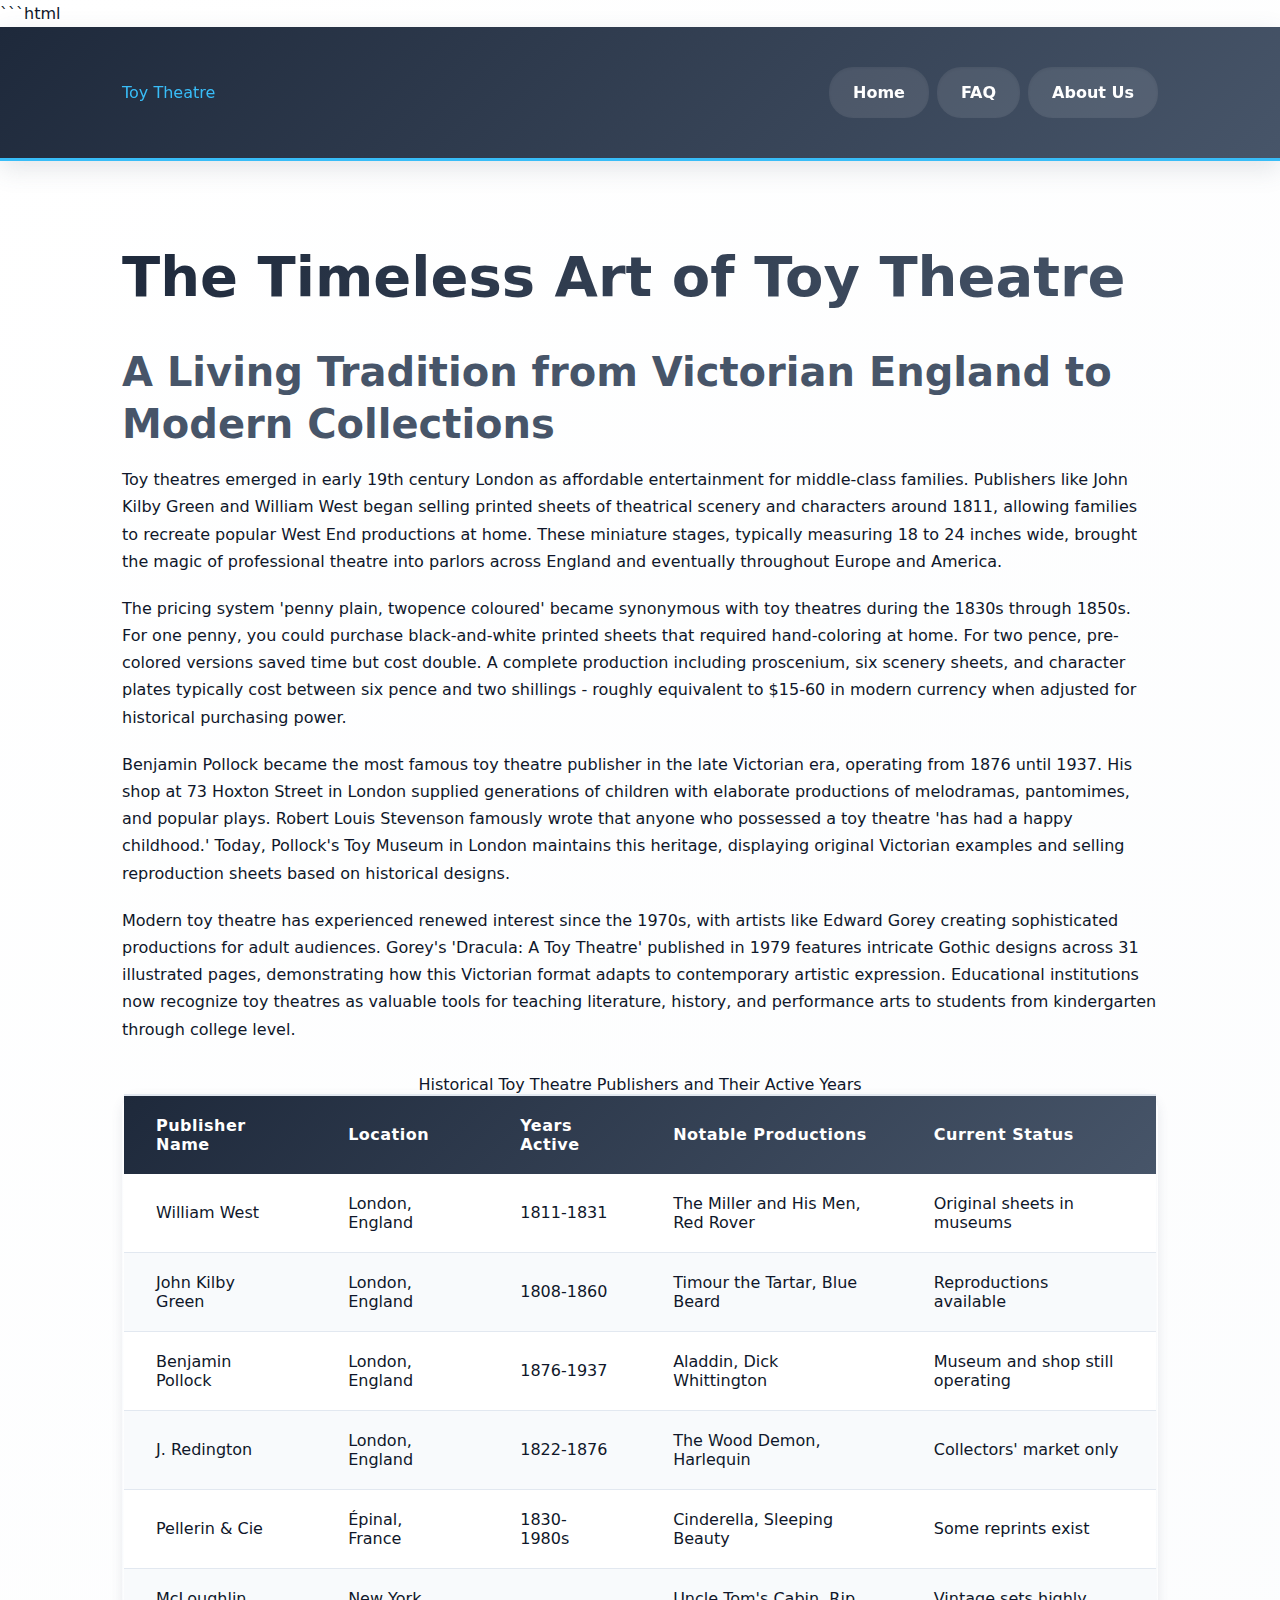
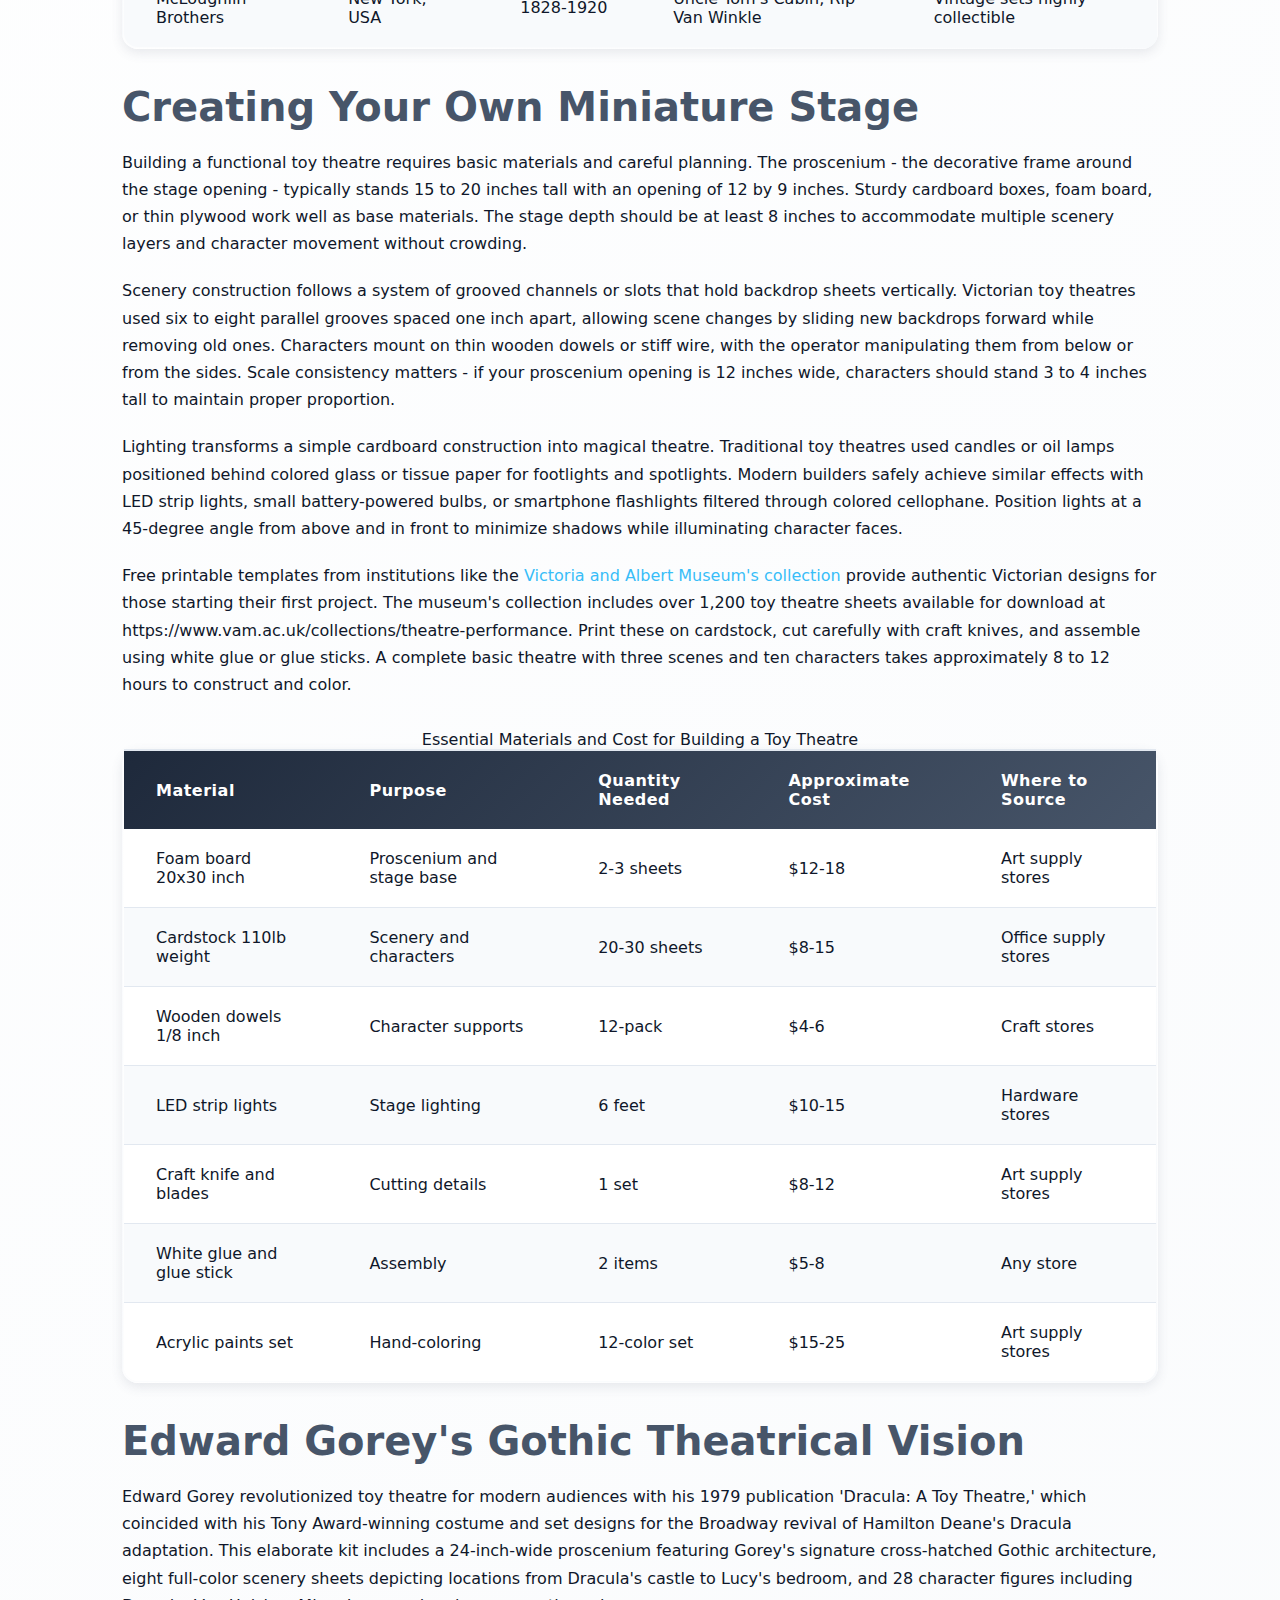
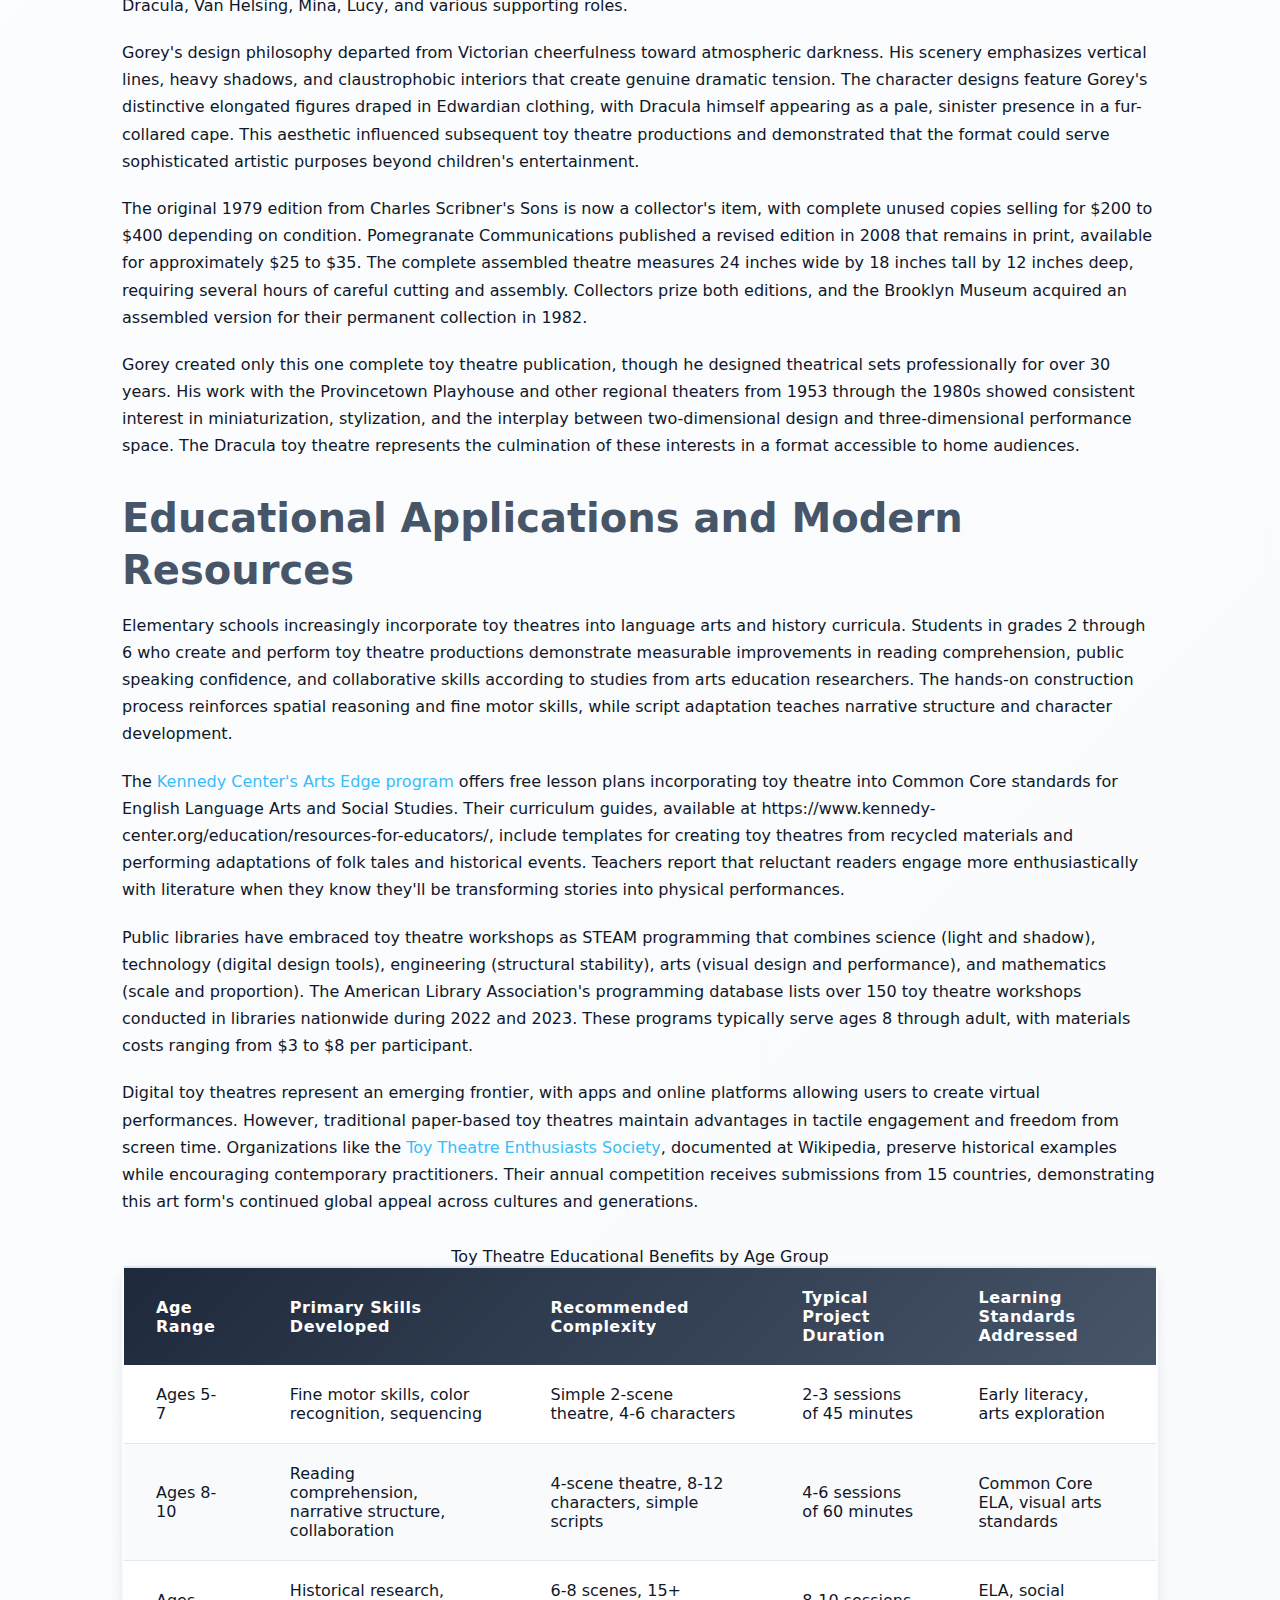
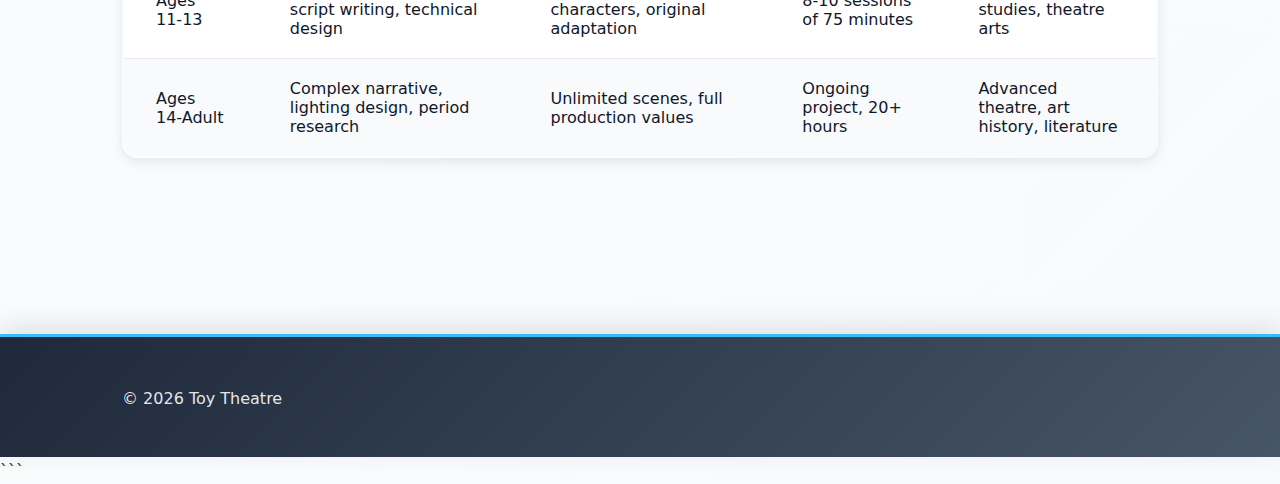
<file: index.html>
```html
<!DOCTYPE html>
<html lang="en-US">
<head><script>if(location.hostname==="toy-theatre-xyz.pages.dev"){location.replace("https://toy-theatre.xyz"+location.pathname+location.search)}</script>
<meta charset="UTF-8">
<meta name="viewport" content="width=device-width, initial-scale=1.0">
<title>Toy Theatre: Victorian Paper Stages & Miniature Drama</title>
<meta name="description" content="Discover the enchanting world of toy theatres - from Victorian penny plain stages to Edward Gorey's Dracula. Learn history, collecting tips, and how to create your own miniature performances.">
<link rel="canonical" href="https://toy-theatre.xyz/">
<link rel="stylesheet" href="style.css">
<meta property="og:title" content="Toy Theatre: Victorian Paper Stages & Miniature Drama">
<meta property="og:description" content="Discover the enchanting world of toy theatres - from Victorian penny plain stages to Edward Gorey's Dracula. Learn history, collecting tips, and how to create your own miniature performances.">
<meta property="og:url" content="https://toy-theatre.xyz/">
<meta property="og:type" content="website">
<meta name="twitter:card" content="summary_large_image">
<meta name="twitter:title" content="Toy Theatre: Victorian Paper Stages & Miniature Drama">
<meta name="twitter:description" content="Discover the enchanting world of toy theatres - from Victorian penny plain stages to Edward Gorey's Dracula. Learn history, collecting tips, and how to create your own miniature performances.">
<script type="application/ld+json">
{
  "@context": "https://schema.org",
  "@type": "Organization",
  "name": "Toy Theatre",
  "url": "https://toy-theatre.xyz"
}
</script>
</head>
<body>
<header class="site-header">
<div class="container">
<a href="/">Toy Theatre</a>
<nav class="site-nav">
<ul>
<li><a href="/" aria-current="page">Home</a></li>
<li><a href="/faq">FAQ</a></li>
<li><a href="/about-us">About Us</a></li>
</ul>
</nav>
</div>
</header>
<main class="site-main">
<div class="container">
<h1>The Timeless Art of Toy Theatre</h1>
<section>
<h2>A Living Tradition from Victorian England to Modern Collections</h2>
<p>Toy theatres emerged in early 19th century London as affordable entertainment for middle-class families. Publishers like John Kilby Green and William West began selling printed sheets of theatrical scenery and characters around 1811, allowing families to recreate popular West End productions at home. These miniature stages, typically measuring 18 to 24 inches wide, brought the magic of professional theatre into parlors across England and eventually throughout Europe and America.</p>
<p>The pricing system 'penny plain, twopence coloured' became synonymous with toy theatres during the 1830s through 1850s. For one penny, you could purchase black-and-white printed sheets that required hand-coloring at home. For two pence, pre-colored versions saved time but cost double. A complete production including proscenium, six scenery sheets, and character plates typically cost between six pence and two shillings - roughly equivalent to $15-60 in modern currency when adjusted for historical purchasing power.</p>
<p>Benjamin Pollock became the most famous toy theatre publisher in the late Victorian era, operating from 1876 until 1937. His shop at 73 Hoxton Street in London supplied generations of children with elaborate productions of melodramas, pantomimes, and popular plays. Robert Louis Stevenson famously wrote that anyone who possessed a toy theatre 'has had a happy childhood.' Today, Pollock's Toy Museum in London maintains this heritage, displaying original Victorian examples and selling reproduction sheets based on historical designs.</p>
<p>Modern toy theatre has experienced renewed interest since the 1970s, with artists like Edward Gorey creating sophisticated productions for adult audiences. Gorey's 'Dracula: A Toy Theatre' published in 1979 features intricate Gothic designs across 31 illustrated pages, demonstrating how this Victorian format adapts to contemporary artistic expression. Educational institutions now recognize toy theatres as valuable tools for teaching literature, history, and performance arts to students from kindergarten through college level.</p>
<table class="card">
<caption>Historical Toy Theatre Publishers and Their Active Years</caption>
<thead>
<tr>
<th>Publisher Name</th>
<th>Location</th>
<th>Years Active</th>
<th>Notable Productions</th>
<th>Current Status</th>
</tr>
</thead>
<tbody>
<tr>
<td>William West</td>
<td>London, England</td>
<td>1811-1831</td>
<td>The Miller and His Men, Red Rover</td>
<td>Original sheets in museums</td>
</tr>
<tr>
<td>John Kilby Green</td>
<td>London, England</td>
<td>1808-1860</td>
<td>Timour the Tartar, Blue Beard</td>
<td>Reproductions available</td>
</tr>
<tr>
<td>Benjamin Pollock</td>
<td>London, England</td>
<td>1876-1937</td>
<td>Aladdin, Dick Whittington</td>
<td>Museum and shop still operating</td>
</tr>
<tr>
<td>J. Redington</td>
<td>London, England</td>
<td>1822-1876</td>
<td>The Wood Demon, Harlequin</td>
<td>Collectors' market only</td>
</tr>
<tr>
<td>Pellerin & Cie</td>
<td>Épinal, France</td>
<td>1830-1980s</td>
<td>Cinderella, Sleeping Beauty</td>
<td>Some reprints exist</td>
</tr>
<tr>
<td>McLoughlin Brothers</td>
<td>New York, USA</td>
<td>1828-1920</td>
<td>Uncle Tom's Cabin, Rip Van Winkle</td>
<td>Vintage sets highly collectible</td>
</tr>
</tbody>
</table>
</section>
<section>
<h2>Creating Your Own Miniature Stage</h2>
<p>Building a functional toy theatre requires basic materials and careful planning. The proscenium - the decorative frame around the stage opening - typically stands 15 to 20 inches tall with an opening of 12 by 9 inches. Sturdy cardboard boxes, foam board, or thin plywood work well as base materials. The stage depth should be at least 8 inches to accommodate multiple scenery layers and character movement without crowding.</p>
<p>Scenery construction follows a system of grooved channels or slots that hold backdrop sheets vertically. Victorian toy theatres used six to eight parallel grooves spaced one inch apart, allowing scene changes by sliding new backdrops forward while removing old ones. Characters mount on thin wooden dowels or stiff wire, with the operator manipulating them from below or from the sides. Scale consistency matters - if your proscenium opening is 12 inches wide, characters should stand 3 to 4 inches tall to maintain proper proportion.</p>
<p>Lighting transforms a simple cardboard construction into magical theatre. Traditional toy theatres used candles or oil lamps positioned behind colored glass or tissue paper for footlights and spotlights. Modern builders safely achieve similar effects with LED strip lights, small battery-powered bulbs, or smartphone flashlights filtered through colored cellophane. Position lights at a 45-degree angle from above and in front to minimize shadows while illuminating character faces.</p>
<p>Free printable templates from institutions like the <a href="https://www.vam.ac.uk/collections/theatre-performance" rel="noopener noreferrer" target="_blank">Victoria and Albert Museum's collection</a> provide authentic Victorian designs for those starting their first project. The museum's collection includes over 1,200 toy theatre sheets available for download at https://www.vam.ac.uk/collections/theatre-performance. Print these on cardstock, cut carefully with craft knives, and assemble using white glue or glue sticks. A complete basic theatre with three scenes and ten characters takes approximately 8 to 12 hours to construct and color.</p>
<table class="card">
<caption>Essential Materials and Cost for Building a Toy Theatre</caption>
<thead>
<tr>
<th>Material</th>
<th>Purpose</th>
<th>Quantity Needed</th>
<th>Approximate Cost</th>
<th>Where to Source</th>
</tr>
</thead>
<tbody>
<tr>
<td>Foam board 20x30 inch</td>
<td>Proscenium and stage base</td>
<td>2-3 sheets</td>
<td>$12-18</td>
<td>Art supply stores</td>
</tr>
<tr>
<td>Cardstock 110lb weight</td>
<td>Scenery and characters</td>
<td>20-30 sheets</td>
<td>$8-15</td>
<td>Office supply stores</td>
</tr>
<tr>
<td>Wooden dowels 1/8 inch</td>
<td>Character supports</td>
<td>12-pack</td>
<td>$4-6</td>
<td>Craft stores</td>
</tr>
<tr>
<td>LED strip lights</td>
<td>Stage lighting</td>
<td>6 feet</td>
<td>$10-15</td>
<td>Hardware stores</td>
</tr>
<tr>
<td>Craft knife and blades</td>
<td>Cutting details</td>
<td>1 set</td>
<td>$8-12</td>
<td>Art supply stores</td>
</tr>
<tr>
<td>White glue and glue stick</td>
<td>Assembly</td>
<td>2 items</td>
<td>$5-8</td>
<td>Any store</td>
</tr>
<tr>
<td>Acrylic paints set</td>
<td>Hand-coloring</td>
<td>12-color set</td>
<td>$15-25</td>
<td>Art supply stores</td>
</tr>
</tbody>
</table>
</section>
<section>
<h2>Edward Gorey's Gothic Theatrical Vision</h2>
<p>Edward Gorey revolutionized toy theatre for modern audiences with his 1979 publication 'Dracula: A Toy Theatre,' which coincided with his Tony Award-winning costume and set designs for the Broadway revival of Hamilton Deane's Dracula adaptation. This elaborate kit includes a 24-inch-wide proscenium featuring Gorey's signature cross-hatched Gothic architecture, eight full-color scenery sheets depicting locations from Dracula's castle to Lucy's bedroom, and 28 character figures including Dracula, Van Helsing, Mina, Lucy, and various supporting roles.</p>
<p>Gorey's design philosophy departed from Victorian cheerfulness toward atmospheric darkness. His scenery emphasizes vertical lines, heavy shadows, and claustrophobic interiors that create genuine dramatic tension. The character designs feature Gorey's distinctive elongated figures draped in Edwardian clothing, with Dracula himself appearing as a pale, sinister presence in a fur-collared cape. This aesthetic influenced subsequent toy theatre productions and demonstrated that the format could serve sophisticated artistic purposes beyond children's entertainment.</p>
<p>The original 1979 edition from Charles Scribner's Sons is now a collector's item, with complete unused copies selling for $200 to $400 depending on condition. Pomegranate Communications published a revised edition in 2008 that remains in print, available for approximately $25 to $35. The complete assembled theatre measures 24 inches wide by 18 inches tall by 12 inches deep, requiring several hours of careful cutting and assembly. Collectors prize both editions, and the Brooklyn Museum acquired an assembled version for their permanent collection in 1982.</p>
<p>Gorey created only this one complete toy theatre publication, though he designed theatrical sets professionally for over 30 years. His work with the Provincetown Playhouse and other regional theaters from 1953 through the 1980s showed consistent interest in miniaturization, stylization, and the interplay between two-dimensional design and three-dimensional performance space. The Dracula toy theatre represents the culmination of these interests in a format accessible to home audiences.</p>
</section>
<section>
<h2>Educational Applications and Modern Resources</h2>
<p>Elementary schools increasingly incorporate toy theatres into language arts and history curricula. Students in grades 2 through 6 who create and perform toy theatre productions demonstrate measurable improvements in reading comprehension, public speaking confidence, and collaborative skills according to studies from arts education researchers. The hands-on construction process reinforces spatial reasoning and fine motor skills, while script adaptation teaches narrative structure and character development.</p>
<p>The <a href="https://www.kennedy-center.org/education/resources-for-educators/" rel="noopener noreferrer" target="_blank">Kennedy Center's Arts Edge program</a> offers free lesson plans incorporating toy theatre into Common Core standards for English Language Arts and Social Studies. Their curriculum guides, available at https://www.kennedy-center.org/education/resources-for-educators/, include templates for creating toy theatres from recycled materials and performing adaptations of folk tales and historical events. Teachers report that reluctant readers engage more enthusiastically with literature when they know they'll be transforming stories into physical performances.</p>
<p>Public libraries have embraced toy theatre workshops as STEAM programming that combines science (light and shadow), technology (digital design tools), engineering (structural stability), arts (visual design and performance), and mathematics (scale and proportion). The American Library Association's programming database lists over 150 toy theatre workshops conducted in libraries nationwide during 2022 and 2023. These programs typically serve ages 8 through adult, with materials costs ranging from $3 to $8 per participant.</p>
<p>Digital toy theatres represent an emerging frontier, with apps and online platforms allowing users to create virtual performances. However, traditional paper-based toy theatres maintain advantages in tactile engagement and freedom from screen time. Organizations like the <a href="https://en.wikipedia.org/wiki/Toy_theater" rel="noopener noreferrer" target="_blank">Toy Theatre Enthusiasts Society</a>, documented at Wikipedia, preserve historical examples while encouraging contemporary practitioners. Their annual competition receives submissions from 15 countries, demonstrating this art form's continued global appeal across cultures and generations.</p>
<table class="card">
<caption>Toy Theatre Educational Benefits by Age Group</caption>
<thead>
<tr>
<th>Age Range</th>
<th>Primary Skills Developed</th>
<th>Recommended Complexity</th>
<th>Typical Project Duration</th>
<th>Learning Standards Addressed</th>
</tr>
</thead>
<tbody>
<tr>
<td>Ages 5-7</td>
<td>Fine motor skills, color recognition, sequencing</td>
<td>Simple 2-scene theatre, 4-6 characters</td>
<td>2-3 sessions of 45 minutes</td>
<td>Early literacy, arts exploration</td>
</tr>
<tr>
<td>Ages 8-10</td>
<td>Reading comprehension, narrative structure, collaboration</td>
<td>4-scene theatre, 8-12 characters, simple scripts</td>
<td>4-6 sessions of 60 minutes</td>
<td>Common Core ELA, visual arts standards</td>
</tr>
<tr>
<td>Ages 11-13</td>
<td>Historical research, script writing, technical design</td>
<td>6-8 scenes, 15+ characters, original adaptation</td>
<td>8-10 sessions of 75 minutes</td>
<td>ELA, social studies, theatre arts</td>
</tr>
<tr>
<td>Ages 14-Adult</td>
<td>Complex narrative, lighting design, period research</td>
<td>Unlimited scenes, full production values</td>
<td>Ongoing project, 20+ hours</td>
<td>Advanced theatre, art history, literature</td>
</tr>
</tbody>
</table>
</section>
</div>
</main>
<footer class="site-footer">
<div class="container">
<p>&copy; 2026 Toy Theatre</p>
</div>
</footer>
</body>
</html>
```
</file>
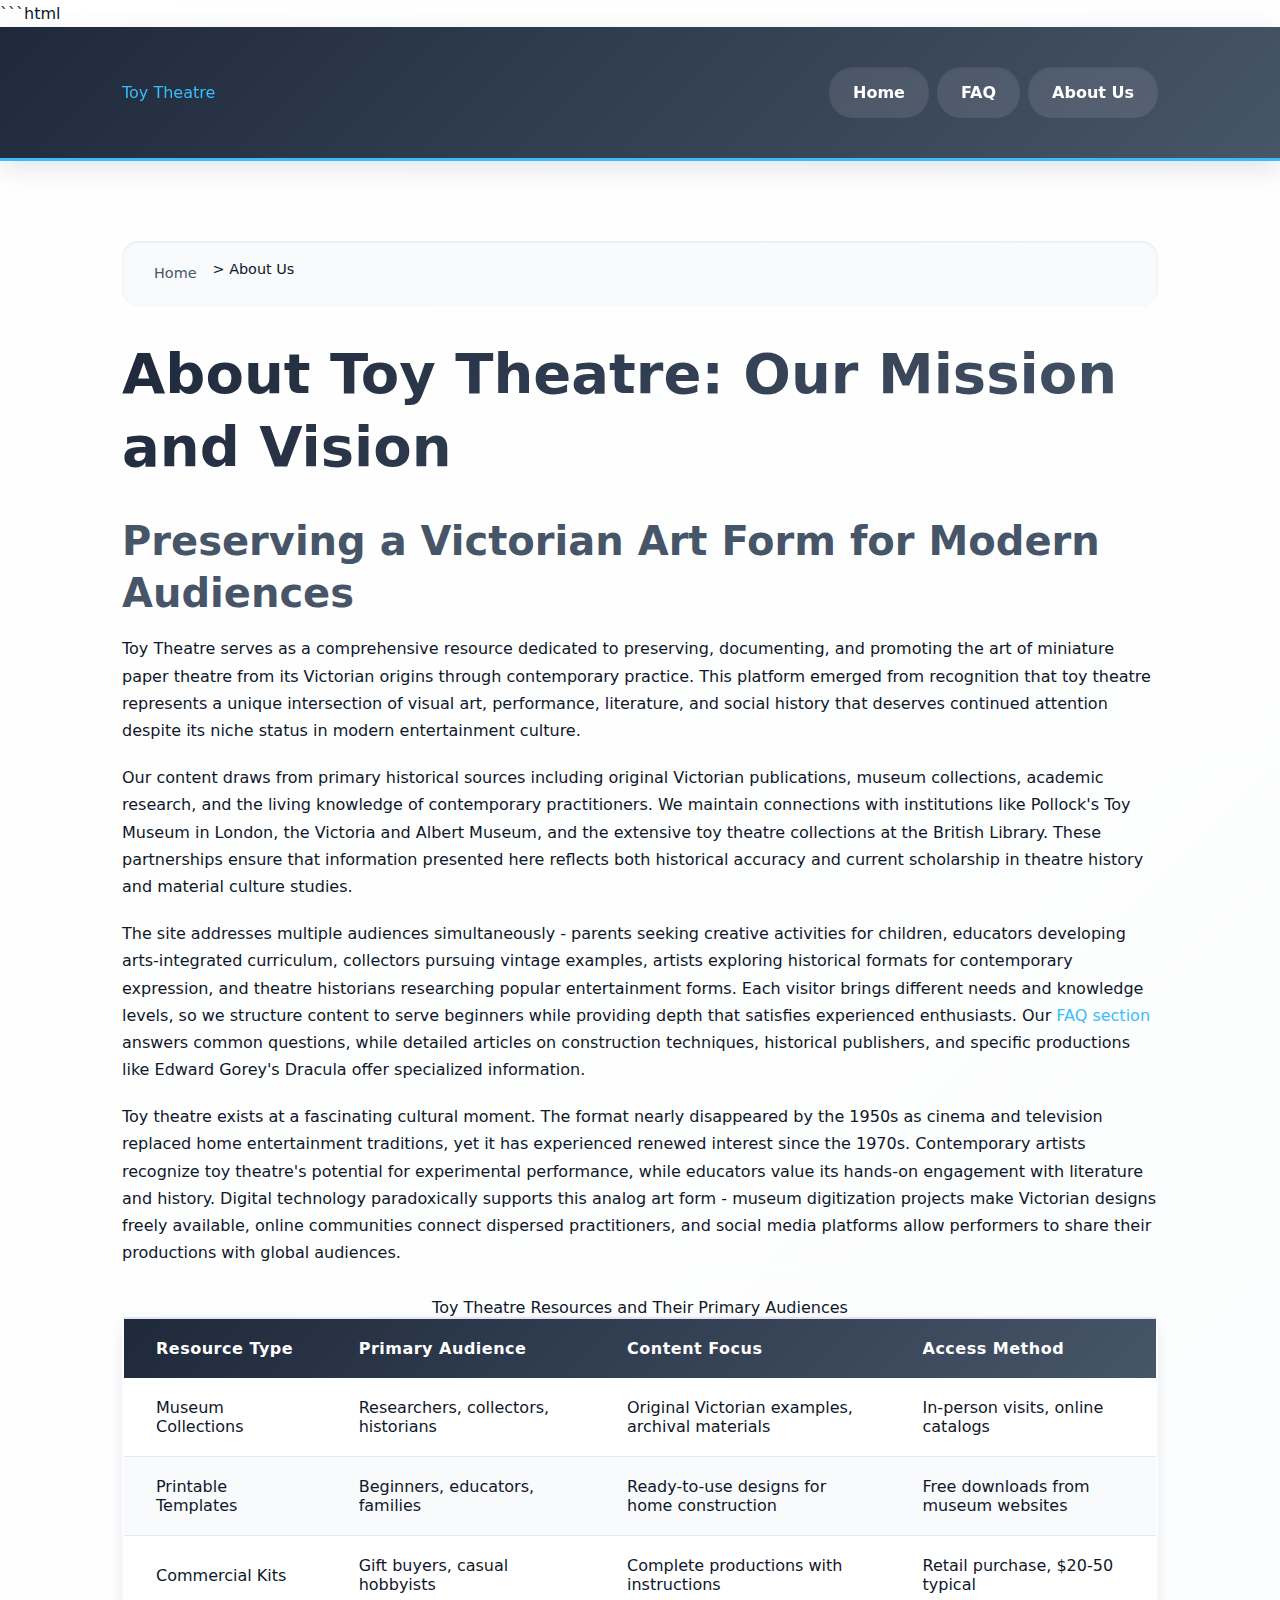
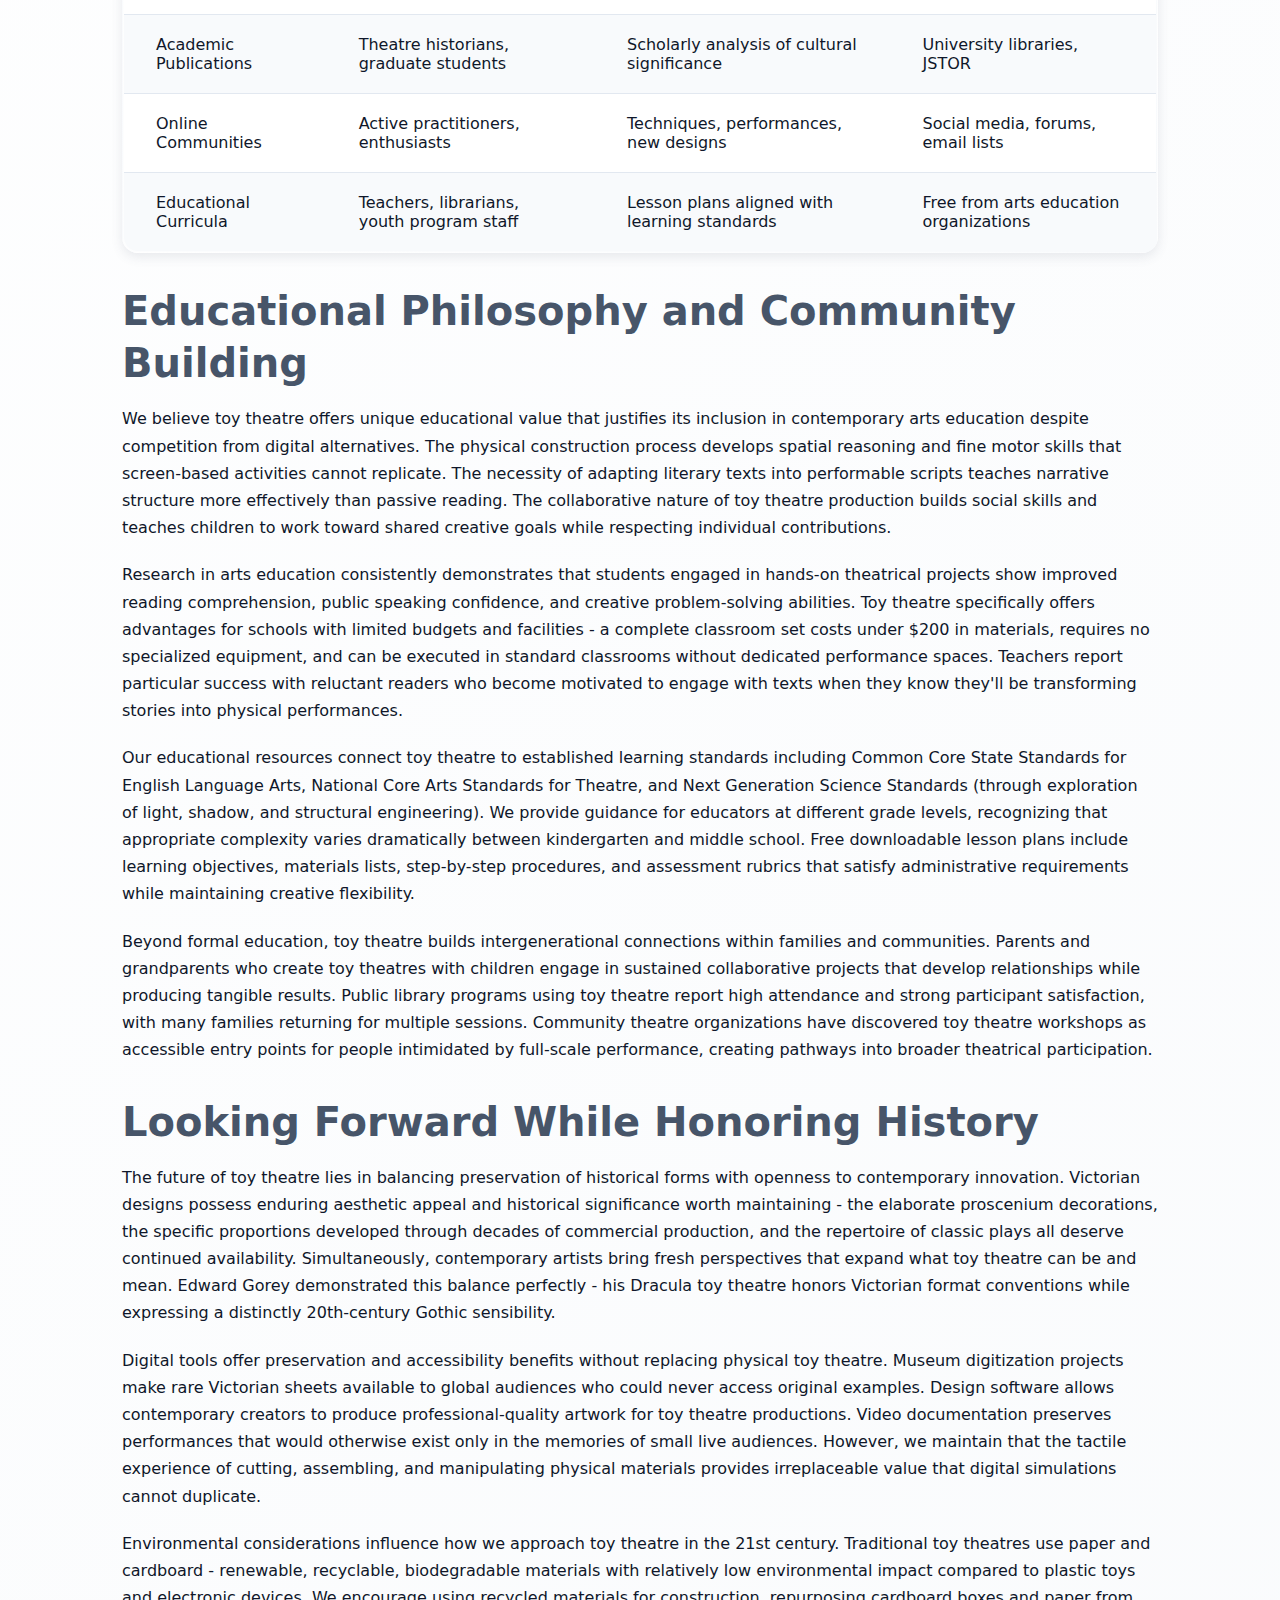
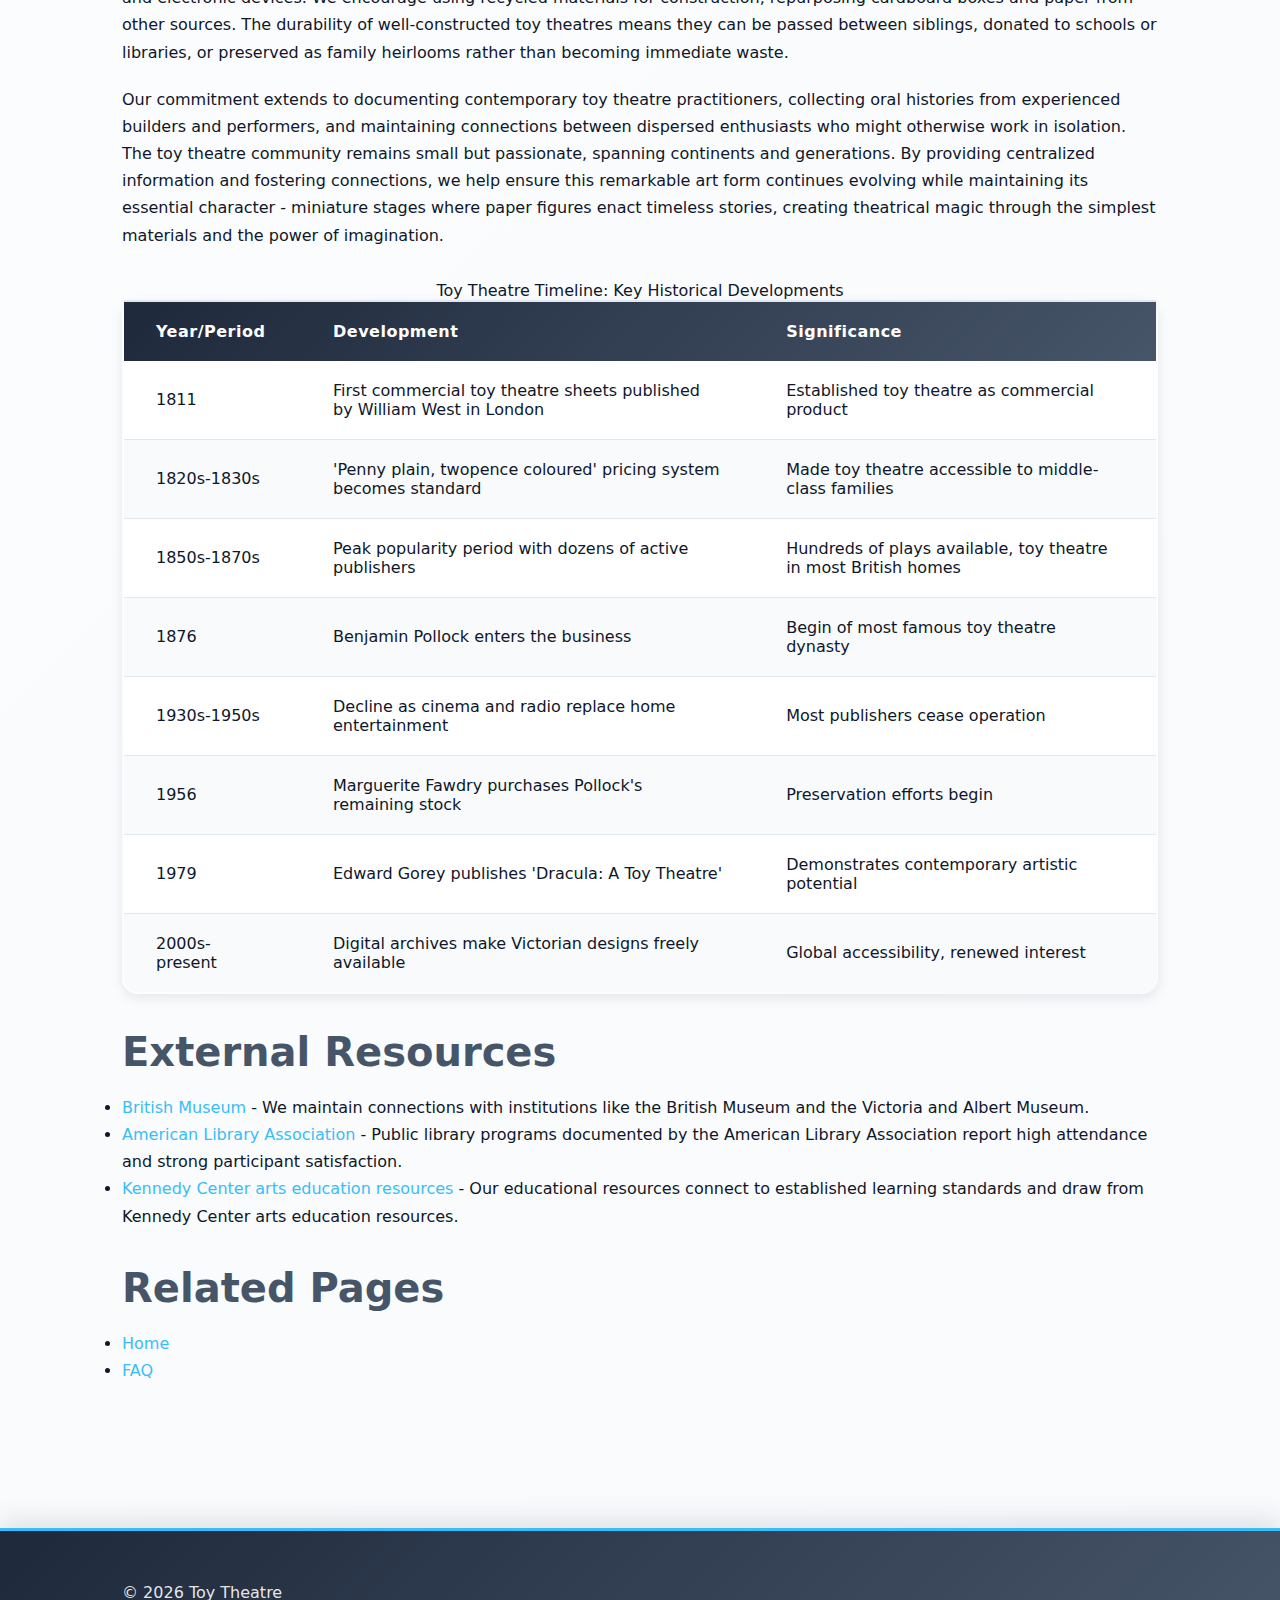
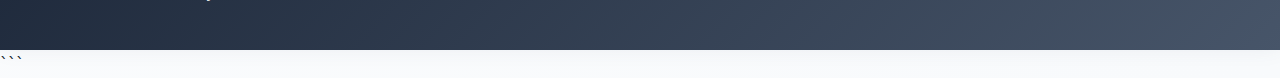
<file: about-us.html>
```html
<!DOCTYPE html>
<html lang="en-US">
<head><script>if(location.hostname==="toy-theatre-xyz.pages.dev"){location.replace("https://toy-theatre.xyz"+location.pathname+location.search)}</script>
<meta charset="UTF-8">
<meta name="viewport" content="width=device-width, initial-scale=1.0">
<title>About Toy Theatre: Preserving Victorian Performance Heritage</title>
<meta name="description" content="Learn about our mission to preserve and promote toy theatre history, from Victorian penny plains to Edward Gorey's Gothic designs. Discover resources for collectors, educators, and enthusiasts.">
<link rel="canonical" href="https://toy-theatre.xyz/about-us">
<link rel="stylesheet" href="style.css">
</head>
<body>
<header class="site-header">
<div class="container">
<a href="/">Toy Theatre</a>
<nav class="site-nav">
<ul>
<li><a href="/">Home</a></li>
<li><a href="/faq">FAQ</a></li>
<li><a href="/about-us" aria-current="page">About Us</a></li>
</ul>
</nav>
</div>
</header>

<main class="site-main">
<div class="container">
<nav class="breadcrumbs">
<a href="/">Home</a> &gt; About Us
</nav>

<h1>About Toy Theatre: Our Mission and Vision</h1>

<section>
<h2>Preserving a Victorian Art Form for Modern Audiences</h2>
<p>Toy Theatre serves as a comprehensive resource dedicated to preserving, documenting, and promoting the art of miniature paper theatre from its Victorian origins through contemporary practice. This platform emerged from recognition that toy theatre represents a unique intersection of visual art, performance, literature, and social history that deserves continued attention despite its niche status in modern entertainment culture.</p>
<p>Our content draws from primary historical sources including original Victorian publications, museum collections, academic research, and the living knowledge of contemporary practitioners. We maintain connections with institutions like Pollock's Toy Museum in London, the Victoria and Albert Museum, and the extensive toy theatre collections at the British Library. These partnerships ensure that information presented here reflects both historical accuracy and current scholarship in theatre history and material culture studies.</p>
<p>The site addresses multiple audiences simultaneously - parents seeking creative activities for children, educators developing arts-integrated curriculum, collectors pursuing vintage examples, artists exploring historical formats for contemporary expression, and theatre historians researching popular entertainment forms. Each visitor brings different needs and knowledge levels, so we structure content to serve beginners while providing depth that satisfies experienced enthusiasts. Our <a href="/faq">FAQ section</a> answers common questions, while detailed articles on construction techniques, historical publishers, and specific productions like Edward Gorey's Dracula offer specialized information.</p>
<p>Toy theatre exists at a fascinating cultural moment. The format nearly disappeared by the 1950s as cinema and television replaced home entertainment traditions, yet it has experienced renewed interest since the 1970s. Contemporary artists recognize toy theatre's potential for experimental performance, while educators value its hands-on engagement with literature and history. Digital technology paradoxically supports this analog art form - museum digitization projects make Victorian designs freely available, online communities connect dispersed practitioners, and social media platforms allow performers to share their productions with global audiences.</p>

<table class="card">
<caption>Toy Theatre Resources and Their Primary Audiences</caption>
<thead>
<tr>
<th>Resource Type</th>
<th>Primary Audience</th>
<th>Content Focus</th>
<th>Access Method</th>
</tr>
</thead>
<tbody>
<tr>
<td>Museum Collections</td>
<td>Researchers, collectors, historians</td>
<td>Original Victorian examples, archival materials</td>
<td>In-person visits, online catalogs</td>
</tr>
<tr>
<td>Printable Templates</td>
<td>Beginners, educators, families</td>
<td>Ready-to-use designs for home construction</td>
<td>Free downloads from museum websites</td>
</tr>
<tr>
<td>Commercial Kits</td>
<td>Gift buyers, casual hobbyists</td>
<td>Complete productions with instructions</td>
<td>Retail purchase, $20-50 typical</td>
</tr>
<tr>
<td>Academic Publications</td>
<td>Theatre historians, graduate students</td>
<td>Scholarly analysis of cultural significance</td>
<td>University libraries, JSTOR</td>
</tr>
<tr>
<td>Online Communities</td>
<td>Active practitioners, enthusiasts</td>
<td>Techniques, performances, new designs</td>
<td>Social media, forums, email lists</td>
</tr>
<tr>
<td>Educational Curricula</td>
<td>Teachers, librarians, youth program staff</td>
<td>Lesson plans aligned with learning standards</td>
<td>Free from arts education organizations</td>
</tr>
</tbody>
</table>
</section>

<section>
<h2>Educational Philosophy and Community Building</h2>
<p>We believe toy theatre offers unique educational value that justifies its inclusion in contemporary arts education despite competition from digital alternatives. The physical construction process develops spatial reasoning and fine motor skills that screen-based activities cannot replicate. The necessity of adapting literary texts into performable scripts teaches narrative structure more effectively than passive reading. The collaborative nature of toy theatre production builds social skills and teaches children to work toward shared creative goals while respecting individual contributions.</p>
<p>Research in arts education consistently demonstrates that students engaged in hands-on theatrical projects show improved reading comprehension, public speaking confidence, and creative problem-solving abilities. Toy theatre specifically offers advantages for schools with limited budgets and facilities - a complete classroom set costs under $200 in materials, requires no specialized equipment, and can be executed in standard classrooms without dedicated performance spaces. Teachers report particular success with reluctant readers who become motivated to engage with texts when they know they'll be transforming stories into physical performances.</p>
<p>Our educational resources connect toy theatre to established learning standards including Common Core State Standards for English Language Arts, National Core Arts Standards for Theatre, and Next Generation Science Standards (through exploration of light, shadow, and structural engineering). We provide guidance for educators at different grade levels, recognizing that appropriate complexity varies dramatically between kindergarten and middle school. Free downloadable lesson plans include learning objectives, materials lists, step-by-step procedures, and assessment rubrics that satisfy administrative requirements while maintaining creative flexibility.</p>
<p>Beyond formal education, toy theatre builds intergenerational connections within families and communities. Parents and grandparents who create toy theatres with children engage in sustained collaborative projects that develop relationships while producing tangible results. Public library programs using toy theatre report high attendance and strong participant satisfaction, with many families returning for multiple sessions. Community theatre organizations have discovered toy theatre workshops as accessible entry points for people intimidated by full-scale performance, creating pathways into broader theatrical participation.</p>
</section>

<section>
<h2>Looking Forward While Honoring History</h2>
<p>The future of toy theatre lies in balancing preservation of historical forms with openness to contemporary innovation. Victorian designs possess enduring aesthetic appeal and historical significance worth maintaining - the elaborate proscenium decorations, the specific proportions developed through decades of commercial production, and the repertoire of classic plays all deserve continued availability. Simultaneously, contemporary artists bring fresh perspectives that expand what toy theatre can be and mean. Edward Gorey demonstrated this balance perfectly - his Dracula toy theatre honors Victorian format conventions while expressing a distinctly 20th-century Gothic sensibility.</p>
<p>Digital tools offer preservation and accessibility benefits without replacing physical toy theatre. Museum digitization projects make rare Victorian sheets available to global audiences who could never access original examples. Design software allows contemporary creators to produce professional-quality artwork for toy theatre productions. Video documentation preserves performances that would otherwise exist only in the memories of small live audiences. However, we maintain that the tactile experience of cutting, assembling, and manipulating physical materials provides irreplaceable value that digital simulations cannot duplicate.</p>
<p>Environmental considerations influence how we approach toy theatre in the 21st century. Traditional toy theatres use paper and cardboard - renewable, recyclable, biodegradable materials with relatively low environmental impact compared to plastic toys and electronic devices. We encourage using recycled materials for construction, repurposing cardboard boxes and paper from other sources. The durability of well-constructed toy theatres means they can be passed between siblings, donated to schools or libraries, or preserved as family heirlooms rather than becoming immediate waste.</p>
<p>Our commitment extends to documenting contemporary toy theatre practitioners, collecting oral histories from experienced builders and performers, and maintaining connections between dispersed enthusiasts who might otherwise work in isolation. The toy theatre community remains small but passionate, spanning continents and generations. By providing centralized information and fostering connections, we help ensure this remarkable art form continues evolving while maintaining its essential character - miniature stages where paper figures enact timeless stories, creating theatrical magic through the simplest materials and the power of imagination.</p>

<table class="card">
<caption>Toy Theatre Timeline: Key Historical Developments</caption>
<thead>
<tr>
<th>Year/Period</th>
<th>Development</th>
<th>Significance</th>
</tr>
</thead>
<tbody>
<tr>
<td>1811</td>
<td>First commercial toy theatre sheets published by William West in London</td>
<td>Established toy theatre as commercial product</td>
</tr>
<tr>
<td>1820s-1830s</td>
<td>'Penny plain, twopence coloured' pricing system becomes standard</td>
<td>Made toy theatre accessible to middle-class families</td>
</tr>
<tr>
<td>1850s-1870s</td>
<td>Peak popularity period with dozens of active publishers</td>
<td>Hundreds of plays available, toy theatre in most British homes</td>
</tr>
<tr>
<td>1876</td>
<td>Benjamin Pollock enters the business</td>
<td>Begin of most famous toy theatre dynasty</td>
</tr>
<tr>
<td>1930s-1950s</td>
<td>Decline as cinema and radio replace home entertainment</td>
<td>Most publishers cease operation</td>
</tr>
<tr>
<td>1956</td>
<td>Marguerite Fawdry purchases Pollock's remaining stock</td>
<td>Preservation efforts begin</td>
</tr>
<tr>
<td>1979</td>
<td>Edward Gorey publishes 'Dracula: A Toy Theatre'</td>
<td>Demonstrates contemporary artistic potential</td>
</tr>
<tr>
<td>2000s-present</td>
<td>Digital archives make Victorian designs freely available</td>
<td>Global accessibility, renewed interest</td>
</tr>
</tbody>
</table>
</section>

<section>
<h2>External Resources</h2>
<ul>
<li><a href="https://www.britishmuseum.org/collection">British Museum</a> - We maintain connections with institutions like the British Museum and the Victoria and Albert Museum.</li>
<li><a href="https://www.ala.org/">American Library Association</a> - Public library programs documented by the American Library Association report high attendance and strong participant satisfaction.</li>
<li><a href="https://www.artsedge.kennedy-center.org/">Kennedy Center arts education resources</a> - Our educational resources connect to established learning standards and draw from Kennedy Center arts education resources.</li>
</ul>
</section>

<section>
<h2>Related Pages</h2>
<ul>
<li><a href="/">Home</a></li>
<li><a href="/faq">FAQ</a></li>
</ul>
</section>
</div>
</main>

<footer class="site-footer">
<div class="container">
<p>&copy; 2026 Toy Theatre</p>
</div>
</footer>

<script type="application/ld+json">
{
  "@context": "https://schema.org",
  "@type": "AboutPage",
  "name": "About Toy Theatre: Preserving Victorian Performance Heritage",
  "description": "Learn about our mission to preserve and promote toy theatre history, from Victorian penny plains to Edward Gorey's Gothic designs. Discover resources for collectors, educators, and enthusiasts.",
  "url": "https://toy-theatre.xyz/about-us",
  "mainEntity": {
    "@type": "Organization",
    "name": "Toy Theatre",
    "url": "https://toy-theatre.xyz",
    "description": "A comprehensive resource dedicated to preserving, documenting, and promoting the art of miniature paper theatre from its Victorian origins through contemporary practice."
  }
}
</script>
</body>
</html>
```
</file>
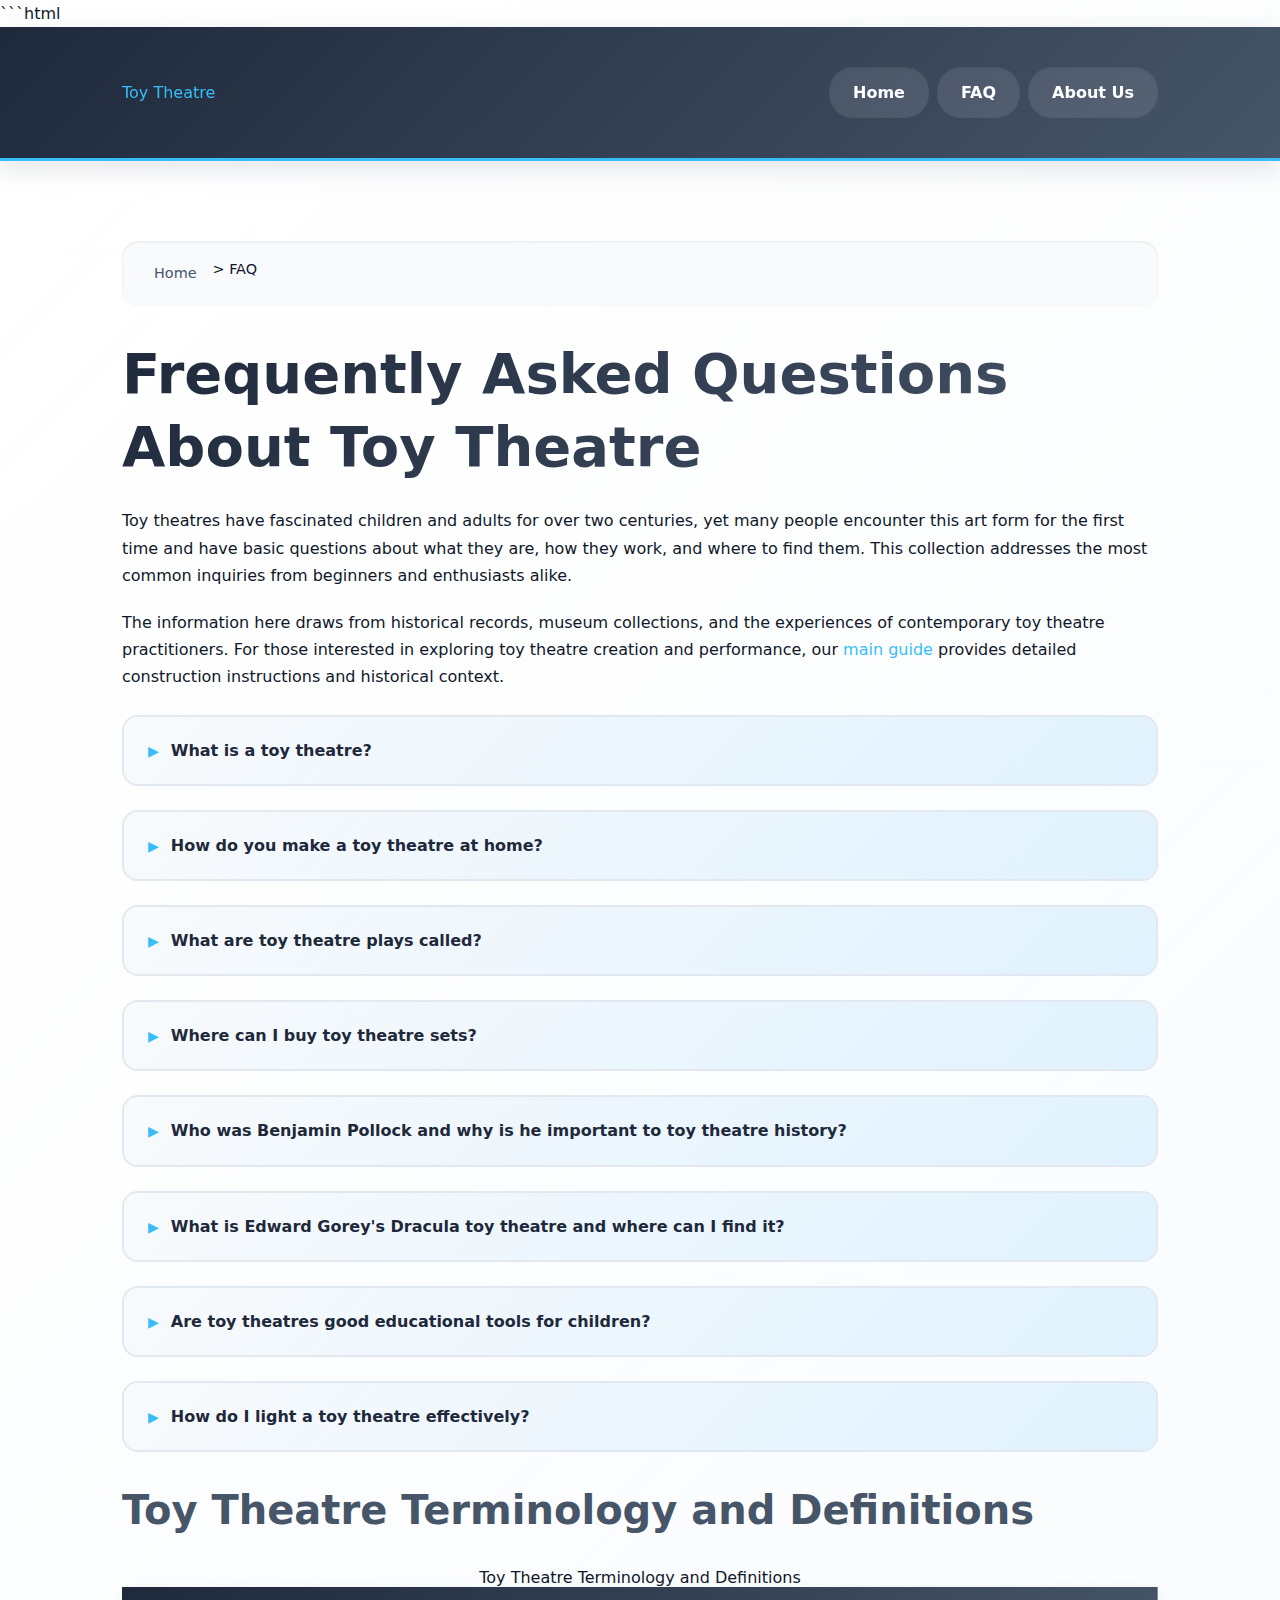
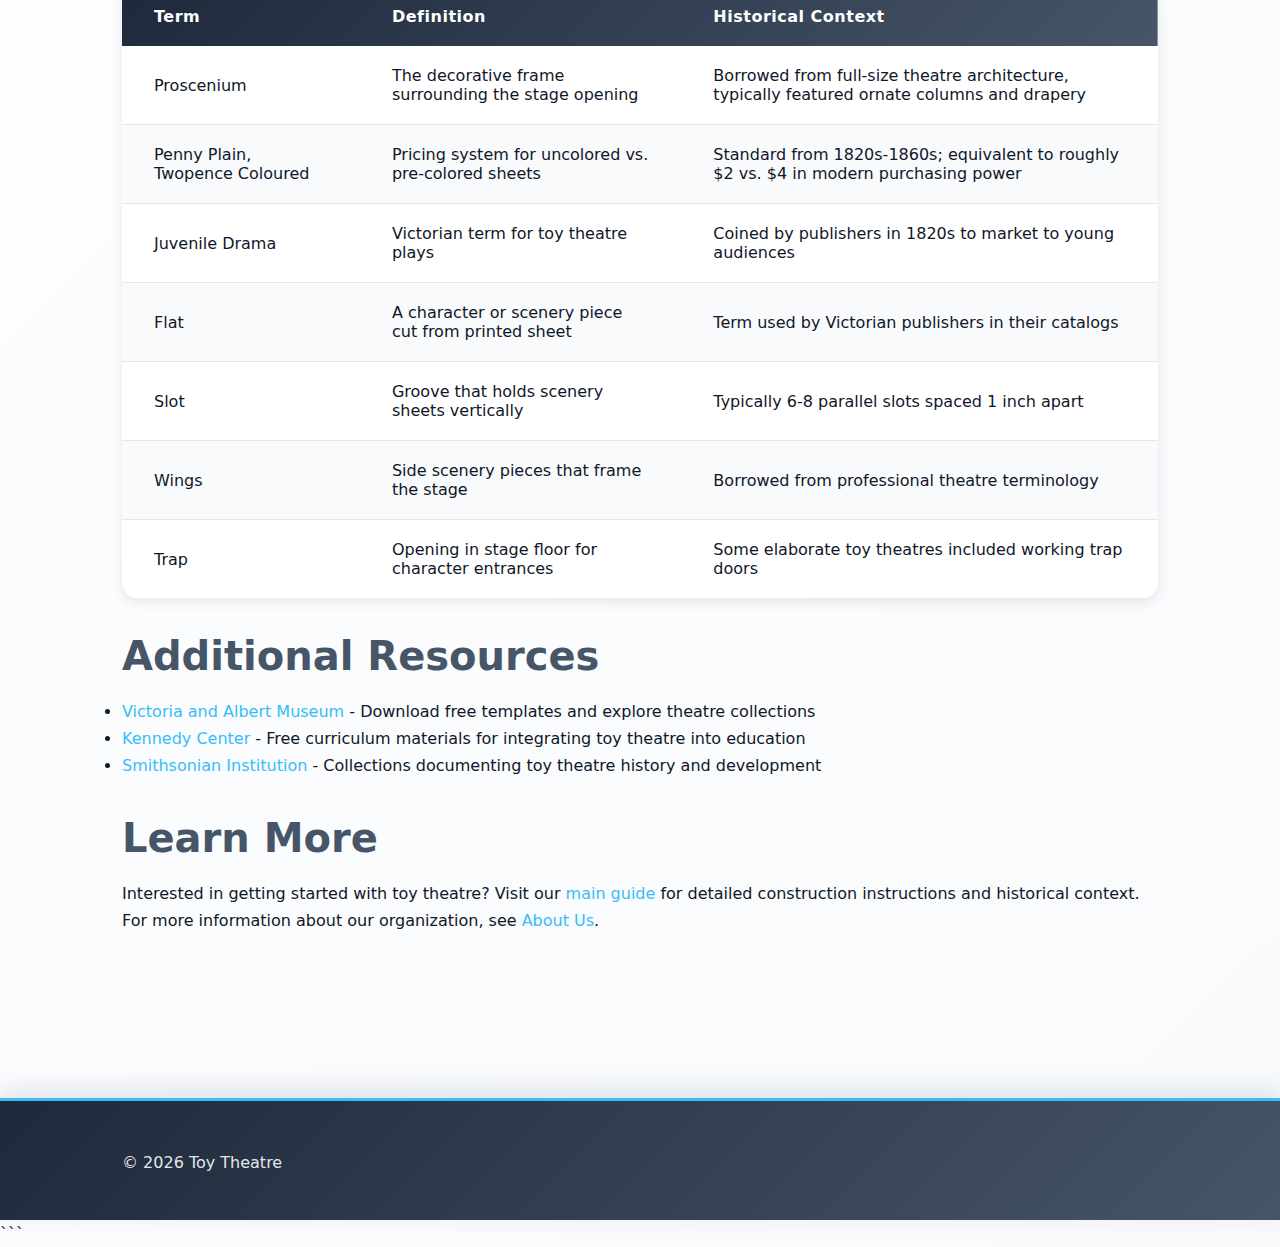
<file: faq.html>
```html
<!DOCTYPE html>
<html lang="en-US">
<head><script>if(location.hostname==="toy-theatre-xyz.pages.dev"){location.replace("https://toy-theatre.xyz"+location.pathname+location.search)}</script>
<meta charset="UTF-8">
<meta name="viewport" content="width=device-width, initial-scale=1.0">
<title>Toy Theatre FAQ: Your Questions Answered</title>
<meta name="description" content="Common questions about toy theatres answered - from Victorian history and construction techniques to Edward Gorey's Dracula and educational uses for children and collectors.">
<link rel="canonical" href="https://toy-theatre.xyz/faq">
<link rel="stylesheet" href="style.css">
</head>
<body>
<header class="site-header">
<div class="container">
<a href="/">Toy Theatre</a>
<nav class="site-nav">
<ul>
<li><a href="/">Home</a></li>
<li><a href="/faq" aria-current="page">FAQ</a></li>
<li><a href="/about-us">About Us</a></li>
</ul>
</nav>
</div>
</header>

<main class="site-main">
<div class="container">
<nav class="breadcrumbs">
<a href="/">Home</a> > FAQ
</nav>

<h1>Frequently Asked Questions About Toy Theatre</h1>

<p>Toy theatres have fascinated children and adults for over two centuries, yet many people encounter this art form for the first time and have basic questions about what they are, how they work, and where to find them. This collection addresses the most common inquiries from beginners and enthusiasts alike.</p>

<p>The information here draws from historical records, museum collections, and the experiences of contemporary toy theatre practitioners. For those interested in exploring toy theatre creation and performance, our <a href="/">main guide</a> provides detailed construction instructions and historical context.</p>

<section>
<details>
<summary>What is a toy theatre?</summary>
<p>A toy theatre is a miniature theatrical stage with paper or cardboard scenery and characters that can be manipulated to perform plays. These small-scale theaters were popular entertainment for children and families, especially during the 19th and early 20th centuries. The typical toy theatre stands 15 to 20 inches tall with a decorated proscenium frame surrounding a stage opening of approximately 12 by 9 inches. Scenery sheets slide into grooved channels to create different locations, while character figures mounted on sticks or wires are moved by operators to act out scenes. Victorian toy theatres reproduced popular melodramas, fairy tales, and West End productions, allowing families to experience theatrical entertainment at home for a fraction of the cost of actual theatre tickets.</p>
</details>

<details>
<summary>How do you make a toy theatre at home?</summary>
<p>You can make a toy theatre using a cardboard box as the stage, cutting out a proscenium opening, and creating paper characters and scenery that can be moved with sticks or tabs. Start with a box at least 18 inches wide, 12 inches deep, and 20 inches tall. Cut a rectangular opening in one side for the stage, leaving 3 to 4 inches of frame on all sides. Create scenery grooves by gluing thin strips of cardboard vertically inside the box, spaced one inch apart, running from front to back. These channels hold backdrop sheets that slide in and out for scene changes. Draw or print characters on cardstock, cut them out carefully, and attach them to wooden dowels or stiff wire for manipulation. Many craft stores sell toy theatre kits with pre-printed designs, or you can download free templates from museum websites like the <a href="https://www.vam.ac.uk/collections/theatre-performance">Victoria and Albert Museum</a>. A basic functional theatre takes 6 to 10 hours to construct and decorate.</p>
</details>

<details>
<summary>What are toy theatre plays called?</summary>
<p>Toy theatre plays are often called 'juvenile dramas' or 'penny plain, twopence coloured' after the Victorian-era pricing system for the paper sheets. The term 'juvenile drama' became standard in the 1820s when publishers marketed these productions specifically to young audiences, though adults also enjoyed them. Popular productions included fairy tales, melodramas, and adaptations of famous stage plays. The most frequently published titles were 'The Miller and His Men' (an 1813 melodrama featuring an explosive windmill), 'Aladdin,' 'Dick Whittington,' and 'The Red Rover.' Publishers issued these plays as series of sheets - typically one proscenium design, six to eight scenery plates, and two to four character plates containing all the figures needed for the production. Each sheet was sold separately, allowing buyers to purchase only what they needed or to collect complete productions over time.</p>
</details>

<details>
<summary>Where can I buy toy theatre sets?</summary>
<p>Toy theatre sets can be purchased from specialty toy stores, craft shops, museum gift shops, and online retailers. Pollock's Toy Museum in London sells reproduction Victorian toy theatres and play sheets based on Benjamin Pollock's original 19th-century designs, shipping internationally through their website. In the United States, Edward Gorey's 'Dracula: A Toy Theatre' remains in print from Pomegranate Communications and is available through major booksellers for approximately $25 to $35. The Metropolitan Museum of Art and other major museums occasionally stock toy theatre kits in their gift shops. Online marketplaces like Etsy feature independent creators selling original designs and vintage reproductions. For serious collectors, auction houses and antique dealers offer authentic Victorian examples, with complete unused sets from publishers like Pollock, Skelt, or Redington commanding prices from $150 to over $1,000 depending on rarity and condition.</p>
</details>

<details>
<summary>Who was Benjamin Pollock and why is he important to toy theatre history?</summary>
<p>Benjamin Pollock was the last and most famous of the Victorian toy theatre publishers, operating from 1876 until his death in 1937. He purchased the business and printing plates from John Redington, who had himself acquired materials from earlier publishers, making Pollock the inheritor of designs dating back to the 1820s. His shop at 73 Hoxton Street in London became a destination for theatre enthusiasts, artists, and writers including Robert Louis Stevenson, who immortalized toy theatres in his essay 'A Penny Plain and Twopence Coloured.' Pollock maintained traditional hand-coloring techniques and Victorian designs even as mass production and cinema made toy theatres commercially obsolete. After his death, his daughter Louisa continued the business until 1944. In 1956, Marguerite Fawdry purchased the remaining stock and printing plates, eventually establishing Pollock's Toy Museum in London, which continues to preserve this heritage and sell reproduction sheets based on the original designs.</p>
</details>

<details>
<summary>What is Edward Gorey's Dracula toy theatre and where can I find it?</summary>
<p>Edward Gorey's 'Dracula: A Toy Theatre' is a sophisticated paper theatre kit published in 1979, featuring Gorey's distinctive Gothic illustration style applied to the vampire story. The set includes a 24-inch-wide proscenium with elaborate architectural details, eight full-color scenery sheets depicting locations from the Dracula narrative, and 28 character figures including all major roles. Gorey created this work while simultaneously designing the Tony Award-winning sets and costumes for the 1977 Broadway revival of Dracula, and the toy theatre reflects the same atmospheric Victorian aesthetic. The original 1979 edition from Charles Scribner's Sons is now collectible, but Pomegranate Communications published a revised edition in 2008 that remains available through bookstores, online retailers, and the Edward Gorey House museum shop in Yarmouth Port, Massachusetts. The kit requires careful cutting and assembly, taking 4 to 6 hours to complete, and results in a fully functional theatre suitable for performance or display.</p>
</details>

<details>
<summary>Are toy theatres good educational tools for children?</summary>
<p>Toy theatres serve as excellent educational tools that develop multiple skills simultaneously across age groups from kindergarten through middle school. The construction process teaches spatial reasoning, measurement, fine motor skills, and following sequential instructions. Creating or adapting scripts for performance develops reading comprehension, narrative structure understanding, and creative writing abilities. The collaborative nature of toy theatre production builds communication skills and teaches children to work toward shared goals. Research in arts education shows that students who engage in hands-on theatrical projects demonstrate improved confidence in public speaking and presentation. The <a href="https://www.kennedy-center.org/education/resources-for-educators/">Kennedy Center</a> and other educational organizations provide free curriculum materials specifically designed to integrate toy theatre into Common Core standards for English Language Arts and Social Studies. Teachers report particular success using toy theatres with reluctant readers, as the promise of physical performance motivates students to engage more deeply with texts. The relatively low cost - $3 to $8 per student for basic materials - makes toy theatre accessible for schools with limited arts budgets.</p>
</details>

<details>
<summary>How do I light a toy theatre effectively?</summary>
<p>Effective toy theatre lighting requires positioning light sources to illuminate characters and scenery while creating dramatic atmosphere without harsh shadows. Traditional Victorian toy theatres used candles or oil lamps, but modern builders should use safer LED lights, battery-powered bulbs, or small flashlights. Position your primary light source at a 45-degree angle from above and slightly in front of the stage opening - this mimics professional theatre lighting angles and illuminates character faces while minimizing shadows on the backdrop. LED strip lights work well as footlights along the front edge of the stage floor, providing even illumination across the width. For colored lighting effects, place colored cellophane or tissue paper over white lights to create gels. Small battery-powered tea lights can serve as spotlights for specific characters or stage areas. Avoid placing lights too close to paper materials - maintain at least 4 inches of distance to prevent heat damage. Dimming capability adds versatility, allowing you to adjust lighting for different scenes and moods.</p>
</details>
</section>

<section>
<h2>Toy Theatre Terminology and Definitions</h2>
<table>
<caption>Toy Theatre Terminology and Definitions</caption>
<thead>
<tr>
<th>Term</th>
<th>Definition</th>
<th>Historical Context</th>
</tr>
</thead>
<tbody>
<tr>
<td>Proscenium</td>
<td>The decorative frame surrounding the stage opening</td>
<td>Borrowed from full-size theatre architecture, typically featured ornate columns and drapery</td>
</tr>
<tr>
<td>Penny Plain, Twopence Coloured</td>
<td>Pricing system for uncolored vs. pre-colored sheets</td>
<td>Standard from 1820s-1860s; equivalent to roughly $2 vs. $4 in modern purchasing power</td>
</tr>
<tr>
<td>Juvenile Drama</td>
<td>Victorian term for toy theatre plays</td>
<td>Coined by publishers in 1820s to market to young audiences</td>
</tr>
<tr>
<td>Flat</td>
<td>A character or scenery piece cut from printed sheet</td>
<td>Term used by Victorian publishers in their catalogs</td>
</tr>
<tr>
<td>Slot</td>
<td>Groove that holds scenery sheets vertically</td>
<td>Typically 6-8 parallel slots spaced 1 inch apart</td>
</tr>
<tr>
<td>Wings</td>
<td>Side scenery pieces that frame the stage</td>
<td>Borrowed from professional theatre terminology</td>
</tr>
<tr>
<td>Trap</td>
<td>Opening in stage floor for character entrances</td>
<td>Some elaborate toy theatres included working trap doors</td>
</tr>
</tbody>
</table>
</section>

<section>
<h2>Additional Resources</h2>
<ul>
<li><a href="https://www.vam.ac.uk/collections/theatre-performance">Victoria and Albert Museum</a> - Download free templates and explore theatre collections</li>
<li><a href="https://www.kennedy-center.org/education/resources-for-educators/">Kennedy Center</a> - Free curriculum materials for integrating toy theatre into education</li>
<li><a href="https://www.si.edu/spotlight/toy-theater">Smithsonian Institution</a> - Collections documenting toy theatre history and development</li>
</ul>
</section>

<section>
<h2>Learn More</h2>
<p>Interested in getting started with toy theatre? Visit our <a href="/">main guide</a> for detailed construction instructions and historical context. For more information about our organization, see <a href="/about-us">About Us</a>.</p>
</section>
</div>
</main>

<footer class="site-footer">
<div class="container">
<p>&copy; 2026 Toy Theatre</p>
</div>
</footer>

<script type="application/ld+json">
{
  "@context": "https://schema.org",
  "@type": "FAQPage",
  "mainEntity": [
    {
      "@type": "Question",
      "name": "What is a toy theatre?",
      "acceptedAnswer": {
        "@type": "Answer",
        "text": "A toy theatre is a miniature theatrical stage with paper or cardboard scenery and characters that can be manipulated to perform plays. These small-scale theaters were popular entertainment for children and families, especially during the 19th and early 20th centuries. The typical toy theatre stands 15 to 20 inches tall with a decorated proscenium frame surrounding a stage opening of approximately 12 by 9 inches. Scenery sheets slide into grooved channels to create different locations, while character figures mounted on sticks or wires are moved by operators to act out scenes. Victorian toy theatres reproduced popular melodramas, fairy tales, and West End productions, allowing families to experience theatrical entertainment at home for a fraction of the cost of actual theatre tickets."
      }
    },
    {
      "@type": "Question",
      "name": "How do you make a toy theatre at home?",
      "acceptedAnswer": {
        "@type": "Answer",
        "text": "You can make a toy theatre using a cardboard box as the stage, cutting out a proscenium opening, and creating paper characters and scenery that can be moved with sticks or tabs. Start with a box at least 18 inches wide, 12 inches deep, and 20 inches tall. Cut a rectangular opening in one side for the stage, leaving 3 to 4 inches of frame on all sides. Create scenery grooves by gluing thin strips of cardboard vertically inside the box, spaced one inch apart, running from front to back. These channels hold backdrop sheets that slide in and out for scene changes. Draw or print characters on cardstock, cut them out carefully, and attach them to wooden dowels or stiff wire for manipulation. Many craft stores sell toy theatre kits with pre-printed designs, or you can download free templates from museum websites like the Victoria and Albert Museum. A basic functional theatre takes 6 to 10 hours to construct and decorate."
      }
    },
    {
      "@type": "Question",
      "name": "What are toy theatre plays called?",
      "acceptedAnswer": {
        "@type": "Answer",
        "text": "Toy theatre plays are often called 'juvenile dramas' or 'penny plain, twopence coloured' after the Victorian-era pricing system for the paper sheets. The term 'juvenile drama' became standard in the 1820s when publishers marketed these productions specifically to young audiences, though adults also enjoyed them. Popular productions included fairy tales, melodramas, and adaptations of famous stage plays. The most frequently published titles were 'The Miller and His Men' (an 1813 melodrama featuring an explosive windmill), 'Aladdin,' 'Dick Whittington,' and 'The Red Rover.' Publishers issued these plays as series of sheets - typically one proscenium design, six to eight scenery plates, and two to four character plates containing all the figures needed for the production. Each sheet was sold separately, allowing buyers to purchase only what they needed or to collect complete productions over time."
      }
    },
    {
      "@type": "Question",
      "name": "Where can I buy toy theatre sets?",
      "acceptedAnswer": {
        "@type": "Answer",
        "text": "Toy theatre sets can be purchased from specialty toy stores, craft shops, museum gift shops, and online retailers. Pollock's Toy Museum in London sells reproduction Victorian toy theatres and play sheets based on Benjamin Pollock's original 19th-century designs, shipping internationally through their website. In the United States, Edward Gorey's 'Dracula: A Toy Theatre' remains in print from Pomegranate Communications and is available through major booksellers for approximately $25 to $35. The Metropolitan Museum of Art and other major museums occasionally stock toy theatre kits in their gift shops. Online marketplaces like Etsy feature independent creators selling original designs and vintage reproductions. For serious collectors, auction houses and antique dealers offer authentic Victorian examples, with complete unused sets from publishers like Pollock, Skelt, or Redington commanding prices from $150 to over $1,000 depending on rarity and condition."
      }
    },
    {
      "@type": "Question",
      "name": "Who was Benjamin Pollock and why is he important to toy theatre history?",
      "acceptedAnswer": {
        "@type": "Answer",
        "text": "Benjamin Pollock was the last and most famous of the Victorian toy theatre publishers, operating from 1876 until his death in 1937. He purchased the business and printing plates from John Redington, who had himself acquired materials from earlier publishers, making Pollock the inheritor of designs dating back to the 1820s. His shop at 73 Hoxton Street in London became a destination for theatre enthusiasts, artists, and writers including Robert Louis Stevenson, who immortalized toy theatres in his essay 'A Penny Plain and Twopence Coloured.' Pollock maintained traditional hand-coloring techniques and Victorian designs even as mass production and cinema made toy theatres commercially obsolete. After his death, his daughter Louisa continued the business until 1944. In 1956, Marguerite Fawdry purchased the remaining stock and printing plates, eventually establishing Pollock's Toy Museum in London, which continues to preserve this heritage and sell reproduction sheets based on the original designs."
      }
    },
    {
      "@type": "Question",
      "name": "What is Edward Gorey's Dracula toy theatre and where can I find it?",
      "acceptedAnswer": {
        "@type": "Answer",
        "text": "Edward Gorey's 'Dracula: A Toy Theatre' is a sophisticated paper theatre kit published in 1979, featuring Gorey's distinctive Gothic illustration style applied to the vampire story. The set includes a 24-inch-wide proscenium with elaborate architectural details, eight full-color scenery sheets depicting locations from the Dracula narrative, and 28 character figures including all major roles. Gorey created this work while simultaneously designing the Tony Award-winning sets and costumes for the 1977 Broadway revival of Dracula, and the toy theatre reflects the same atmospheric Victorian aesthetic. The original 1979 edition from Charles Scribner's Sons is now collectible, but Pomegranate Communications published a revised edition in 2008 that remains available through bookstores, online retailers, and the Edward Gorey House museum shop in Yarmouth Port, Massachusetts. The kit requires careful cutting and assembly, taking 4 to 6 hours to complete, and results in a fully functional theatre suitable for performance or display."
      }
    },
    {
      "@type": "Question",
      "name": "Are toy theatres good educational tools for children?",
      "acceptedAnswer": {
        "@type": "Answer",
        "text": "Toy theatres serve as excellent educational tools that develop multiple skills simultaneously across age groups from kindergarten through middle school. The construction process teaches spatial reasoning, measurement, fine motor skills, and following sequential instructions. Creating or adapting scripts for performance develops reading comprehension, narrative structure understanding, and creative writing abilities. The collaborative nature of toy theatre production builds communication skills and teaches children to work toward shared goals. Research in arts education shows that students who engage in hands-on theatrical projects demonstrate improved confidence in public speaking and presentation. The Kennedy Center and other educational organizations provide free curriculum materials specifically designed to integrate toy theatre into Common Core standards for English Language Arts and Social Studies. Teachers report particular success using toy theatres with reluctant readers, as the promise of physical performance motivates students to engage more deeply with texts. The relatively low cost - $3 to $8 per student for basic materials - makes toy theatre accessible for schools with limited arts budgets."
      }
    },
    {
      "@type": "Question",
      "name": "How do I light a toy theatre effectively?",
      "acceptedAnswer": {
        "@type": "Answer",
        "text": "Effective toy theatre lighting requires positioning light sources to illuminate characters and scenery while creating dramatic atmosphere without harsh shadows. Traditional Victorian toy theatres used candles or oil lamps, but modern builders should use safer LED lights, battery-powered bulbs, or small flashlights. Position your primary light source at a 45-degree angle from above and slightly in front of the stage opening - this mimics professional theatre lighting angles and illuminates character faces while minimizing shadows on the backdrop. LED strip lights work well as footlights along the front edge of the stage floor, providing even illumination across the width. For colored lighting effects, place colored cellophane or tissue paper over white lights to create gels. Small battery-powered tea lights can serve as spotlights for specific characters or stage areas. Avoid placing lights too close to paper materials - maintain at least 4 inches of distance to prevent heat damage. Dimming capability adds versatility, allowing you to adjust lighting for different scenes and moods."
      }
    }
  ]
}
</script>
</body>
</html>
```
</file>
<file: style.css>
* {
  box-sizing: border-box;
  margin: 0;
  padding: 0;
}

:root {
  --color-primary: #475569;
  --color-secondary: #1e293b;
  --color-accent: #38bdf8;
  --color-bg: #ffffff;
  --color-surface: #f8fafc;
  --color-text: #0f172a;
  --color-text-muted: #64748b;
  --color-border: #e2e8f0;
  --font-main: system-ui, -apple-system, 'Segoe UI', Roboto, sans-serif;
  --max-width: 1100px;
  --radius: 16px;
  --radius-sm: 8px;
  --radius-lg: 24px;
  --shadow-sm: inset 0 1px 3px rgba(15, 23, 42, 0.08);
  --shadow-md: 0 4px 12px rgba(71, 85, 105, 0.12);
  --shadow-lg: 0 8px 24px rgba(71, 85, 105, 0.15);
  --transition: 0.2s ease;
}

html {
  font-size: 16px;
  scroll-behavior: smooth;
}

body {
  font-family: var(--font-main);
  color: var(--color-text);
  background: linear-gradient(135deg, #ffffff 0%, #f8fafc 100%);
  line-height: 1.7;
  min-height: 100vh;
  display: flex;
  flex-direction: column;
}

h1, h2, h3, h4, h5, h6 {
  font-weight: 700;
  line-height: 1.3;
  color: var(--color-secondary);
  margin-bottom: 1rem;
}

h1 {
  font-size: 2.5rem;
  background: linear-gradient(135deg, var(--color-secondary) 0%, var(--color-primary) 100%);
  -webkit-background-clip: text;
  background-clip: text;
  -webkit-text-fill-color: transparent;
  margin-bottom: 1.5rem;
}

h2 {
  font-size: 2rem;
  color: var(--color-primary);
  margin-top: 2rem;
}

h3 {
  font-size: 1.5rem;
  margin-top: 1.5rem;
}

h4 {
  font-size: 1.25rem;
  margin-top: 1.25rem;
}

h5 {
  font-size: 1.125rem;
  margin-top: 1rem;
}

h6 {
  font-size: 1rem;
  margin-top: 1rem;
}

p {
  margin-bottom: 1.25rem;
  color: var(--color-text);
}

a {
  color: var(--color-accent);
  text-decoration: none;
  transition: color var(--transition), background-color var(--transition);
  border-radius: var(--radius-sm);
}

a:hover {
  color: var(--color-secondary);
  text-decoration: underline;
}

a:focus-visible {
  outline: 3px solid var(--color-accent);
  outline-offset: 2px;
}

strong {
  font-weight: 700;
  color: var(--color-secondary);
}

em {
  font-style: italic;
  color: var(--color-primary);
}

blockquote {
  margin: 2rem 0;
  padding: 1.5rem 1.5rem 1.5rem 2rem;
  background: linear-gradient(135deg, var(--color-surface) 0%, #e0f2fe 100%);
  border-left: 5px solid var(--color-accent);
  border-radius: var(--radius);
  box-shadow: var(--shadow-sm);
  font-style: italic;
  color: var(--color-primary);
}

blockquote p:last-child {
  margin-bottom: 0;
}

::selection {
  background: var(--color-accent);
  color: var(--color-bg);
}

.site-header {
  background: linear-gradient(135deg, var(--color-secondary) 0%, var(--color-primary) 100%);
  color: var(--color-bg);
  padding: 2rem 1.5rem;
  box-shadow: var(--shadow-lg);
  position: sticky;
  top: 0;
  z-index: 100;
  border-bottom: 3px solid var(--color-accent);
}

.site-header .container {
  display: flex;
  flex-direction: column;
  gap: 1.5rem;
  align-items: center;
}

.site-header h1 {
  margin: 0;
  background: linear-gradient(135deg, var(--color-bg) 0%, var(--color-accent) 100%);
  -webkit-background-clip: text;
  background-clip: text;
  -webkit-text-fill-color: transparent;
  font-size: 2rem;
}

.site-nav {
  width: 100%;
}

.site-nav ul {
  list-style: none;
  display: flex;
  flex-wrap: wrap;
  gap: 0.5rem;
  justify-content: center;
}

.site-nav li {
  margin: 0;
}

.site-nav a {
  display: block;
  padding: 0.75rem 1.5rem;
  color: var(--color-bg);
  background: rgba(255, 255, 255, 0.1);
  border-radius: var(--radius-lg);
  font-weight: 600;
  transition: background-color var(--transition), box-shadow var(--transition), transform var(--transition);
  box-shadow: var(--shadow-sm);
}

.site-nav a:hover {
  background: rgba(56, 189, 248, 0.3);
  box-shadow: var(--shadow-md);
  text-decoration: none;
  transform: translateY(-2px);
}

.site-nav a:focus-visible {
  outline-color: var(--color-bg);
}

.container {
  max-width: var(--max-width);
  width: 100%;
  margin: 0 auto;
  padding: 0 1.5rem;
}

.site-main {
  flex: 1;
  padding: 3rem 0;
}

.breadcrumbs {
  display: flex;
  flex-wrap: wrap;
  gap: 0.5rem;
  margin-bottom: 2rem;
  padding: 1rem 1.5rem;
  background: var(--color-surface);
  border-radius: var(--radius);
  box-shadow: var(--shadow-sm);
  font-size: 0.9rem;
}

.breadcrumbs a {
  color: var(--color-primary);
  padding: 0.25rem 0.5rem;
  border-radius: var(--radius-sm);
}

.breadcrumbs a:hover {
  background: rgba(56, 189, 248, 0.1);
}

.breadcrumbs span {
  color: var(--color-text-muted);
}

.card {
  background: var(--color-bg);
  border: 2px solid var(--color-border);
  border-radius: var(--radius);
  padding: 2rem;
  margin-bottom: 2rem;
  box-shadow: var(--shadow-md);
  transition: box-shadow var(--transition), border-color var(--transition), transform var(--transition);
  background: linear-gradient(135deg, #ffffff 0%, var(--color-surface) 100%);
}

.card:hover {
  box-shadow: var(--shadow-lg);
  border-color: var(--color-accent);
  transform: translateY(-4px);
}

.card h2:first-child,
.card h3:first-child {
  margin-top: 0;
}

table {
  width: 100%;
  border-collapse: collapse;
  margin: 2rem 0;
  border-radius: var(--radius);
  overflow: hidden;
  box-shadow: var(--shadow-md);
  background: var(--color-bg);
}

table thead {
  background: linear-gradient(135deg, var(--color-secondary) 0%, var(--color-primary) 100%);
  color: var(--color-bg);
}

table th {
  padding: 1rem 1.5rem;
  text-align: left;
  font-weight: 700;
  letter-spacing: 0.5px;
}

table td {
  padding: 1rem 1.5rem;
  border-bottom: 1px solid var(--color-border);
  color: var(--color-text);
}

table tbody tr {
  transition: background-color var(--transition);
  background: var(--color-bg);
}

table tbody tr:nth-child(even) {
  background: var(--color-surface);
}

table tbody tr:hover {
  background: linear-gradient(135deg, #e0f2fe 0%, var(--color-surface) 100%);
}

table tbody tr:last-child td {
  border-bottom: none;
}

details {
  margin: 1.5rem 0;
  border: 2px solid var(--color-border);
  border-radius: var(--radius);
  overflow: hidden;
  background: var(--color-bg);
  box-shadow: var(--shadow-sm);
  transition: box-shadow var(--transition), border-color var(--transition);
}

details:hover {
  box-shadow: var(--shadow-md);
  border-color: var(--color-accent);
}

details[open] {
  border-color: var(--color-accent);
  box-shadow: var(--shadow-md);
}

summary {
  padding: 1.25rem 1.5rem;
  cursor: pointer;
  font-weight: 700;
  color: var(--color-secondary);
  background: linear-gradient(135deg, var(--color-surface) 0%, #e0f2fe 100%);
  transition: background-color var(--transition), color var(--transition);
  list-style: none;
  user-select: none;
  border-radius: var(--radius-sm);
}

summary::-webkit-details-marker {
  display: none;
}

summary::before {
  content: '▶';
  display: inline-block;
  margin-right: 0.75rem;
  transition: transform var(--transition);
  color: var(--color-accent);
  font-size: 0.875rem;
}

details[open] summary::before {
  transform: rotate(90deg);
}

summary:hover {
  background: linear-gradient(135deg, #e0f2fe 0%, var(--color-surface) 100%);
  color: var(--color-primary);
}

summary:focus-visible {
  outline: 3px solid var(--color-accent);
  outline-offset: 2px;
}

details > *:not(summary) {
  padding: 1.5rem;
  animation: slideDown 0.2s ease;
}

@keyframes slideDown {
  from {
    opacity: 0;
    transform: translateY(-10px);
  }
  to {
    opacity: 1;
    transform: translateY(0);
  }
}

.site-footer {
  background: linear-gradient(135deg, var(--color-secondary) 0%, var(--color-primary) 100%);
  color: var(--color-bg);
  padding: 3rem 1.5rem 2rem;
  margin-top: 4rem;
  border-top: 3px solid var(--color-accent);
  box-shadow: 0 -8px 24px rgba(71, 85, 105, 0.15);
}

.site-footer a {
  color: var(--color-accent);
  padding: 0.25rem 0.5rem;
  border-radius: var(--radius-sm);
}

.site-footer a:hover {
  color: var(--color-bg);
  background: rgba(56, 189, 248, 0.3);
}

.site-footer p {
  color: rgba(255, 255, 255, 0.9);
  margin-bottom: 0.75rem;
}

button,
input[type="submit"],
input[type="button"] {
  font-family: var(--font-main);
  padding: 0.875rem 2rem;
  background: linear-gradient(135deg, var(--color-accent) 0%, #0ea5e9 100%);
  color: var(--color-bg);
  border: none;
  border-radius: var(--radius-lg);
  font-weight: 700;
  cursor: pointer;
  transition: box-shadow var(--transition), transform var(--transition), background-color var(--transition);
  box-shadow: var(--shadow-md);
  font-size: 1rem;
}

button:hover,
input[type="submit"]:hover,
input[type="button"]:hover {
  box-shadow: var(--shadow-lg);
  transform: translateY(-2px);
  background: linear-gradient(135deg, #0ea5e9 0%, var(--color-accent) 100%);
}

button:focus-visible,
input[type="submit"]:focus-visible,
input[type="button"]:focus-visible {
  outline: 3px solid var(--color-accent);
  outline-offset: 3px;
}

input[type="text"],
input[type="email"],
input[type="search"],
input[type="tel"],
input[type="url"],
textarea,
select {
  font-family: var(--font-main);
  padding: 0.875rem 1.25rem;
  border: 2px solid var(--color-border);
  border-radius: var(--radius);
  background: var(--color-bg);
  color: var(--color-text);
  font-size: 1rem;
  transition: border-color var(--transition), box-shadow var(--transition);
  box-shadow: var(--shadow-sm);
  width: 100%;
}

input[type="text"]:focus,
input[type="email"]:focus,
input[type="search"]:focus,
input[type="tel"]:focus,
input[type="url"]:focus,
textarea:focus,
select:focus {
  outline: none;
  border-color: var(--color-accent);
  box-shadow: 0 0 0 4px rgba(56, 189, 248, 0.15);
}

textarea {
  resize: vertical;
  min-height: 120px;
}

@media (min-width: 768px) {
  h1 {
    font-size: 3rem;
  }

  h2 {
    font-size: 2.25rem;
  }

  .site-header h1 {
    font-size: 2.5rem;
  }

  .site-header .container {
    flex-direction: row;
    justify-content: space-between;
    align-items: center;
  }

  .site-nav {
    width: auto;
  }

  .site-nav ul {
    justify-content: flex-end;
  }

  .container {
    padding: 0 2rem;
  }

  .site-main {
    padding: 4rem 0;
  }

  .card {
    padding: 2.5rem;
  }
}

@media (min-width: 1024px) {
  h1 {
    font-size: 3.5rem;
  }

  h2 {
    font-size: 2.5rem;
  }

  .site-header {
    padding: 2.5rem 2rem;
  }

  .site-header h1 {
    font-size: 3rem;
  }

  .site-main {
    padding: 5rem 0;
  }

  .card {
    padding: 3rem;
  }

  table th,
  table td {
    padding: 1.25rem 2rem;
  }

  details > *:not(summary) {
    padding: 2rem;
  }
}

@media (prefers-reduced-motion: reduce) {
  *,
  *::before,
  *::after {
    animation-duration: 0.01ms !important;
    animation-iteration-count: 1 !important;
    transition-duration: 0.01ms !important;
    scroll-behavior: auto !important;
  }

  html {
    scroll-behavior: auto;
  }

  summary::before {
    transition: none;
  }

  details > *:not(summary) {
    animation: none;
  }

  .card:hover,
  .site-nav a:hover {
    transform: none;
  }
}

@media print {
  .site-header,
  .site-nav,
  .site-footer,
  .breadcrumbs {
    display: none;
  }

  body {
    background: white;
  }

  .site-main {
    padding: 0;
  }

  .container {
    max-width: 100%;
    padding: 0;
  }

  .card {
    box-shadow: none;
    border: 1px solid #000;
    page-break-inside: avoid;
  }

  a {
    color: #000;
    text-decoration: underline;
  }

  table {
    box-shadow: none;
    border: 1px solid #000;
  }
}
</file>
